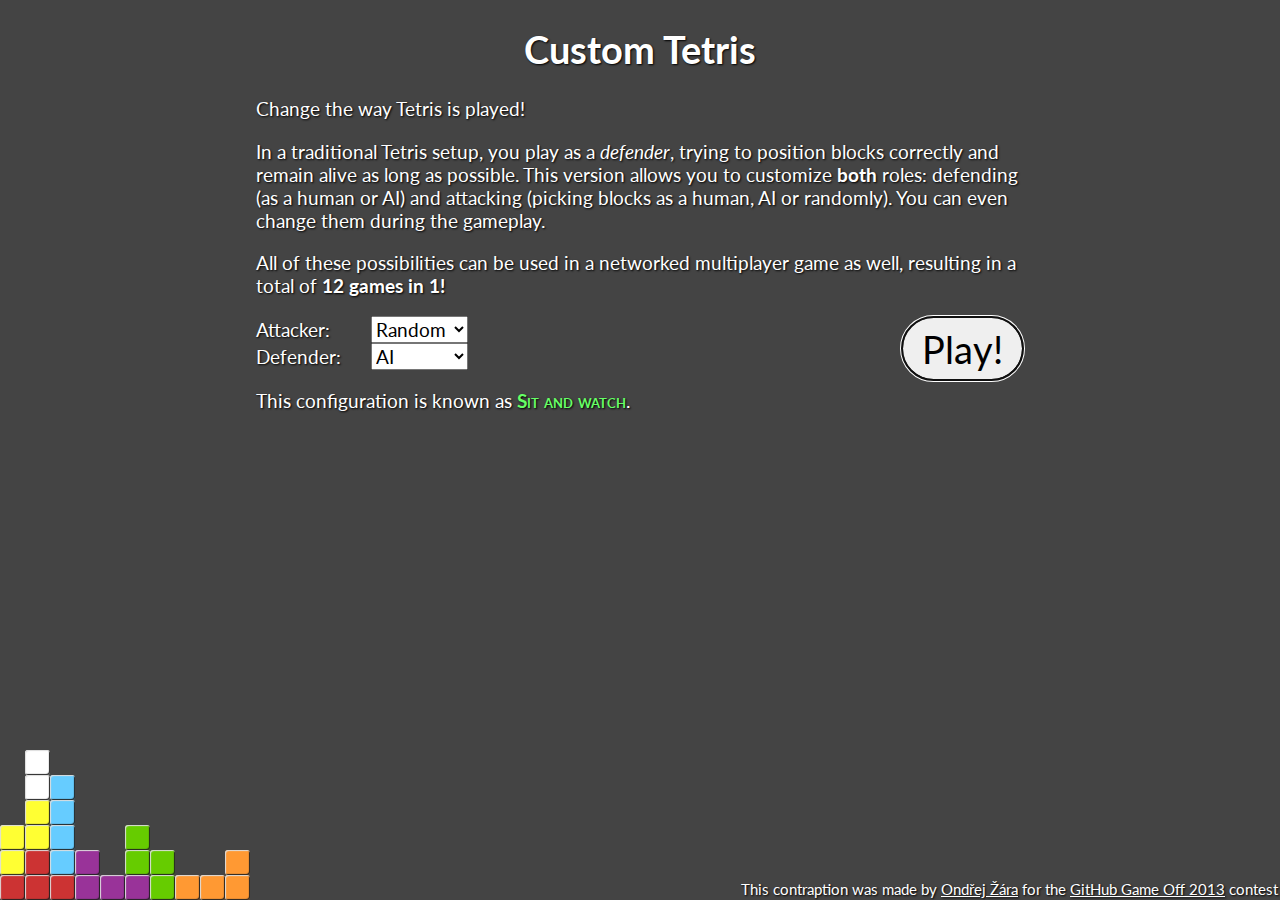
<file: upload/builds/buildFolder_23/index.html>
<!doctype html>
<html>
	<head>
		<meta charset="utf-8" />
		<link rel="icon" href="favicon.ico" />
		<title>Custom Tetris</title>
		<script src="js/classList.js"></script>
		<script src="js/xy.js"></script>
		<script src="js/game.js"></script>
		<script src="js/engine.js"></script>
		<script src="js/engine.network.js"></script>
		<script src="js/pit.js"></script>
		<script src="js/piece.js"></script>
		<script src="js/cell.js"></script>
		<script src="js/ai.js"></script>
		<script src="js/player.js"></script>
		<script src="js/attacker.random.js"></script>
		<script src="js/attacker.human.js"></script>
		<script src="js/attacker.ai.js"></script>
		<script src="js/defender.human.js"></script>
		<script src="js/defender.ai.js"></script>
		<script src="js/gallery.js"></script>
		<script src="js/app.js"></script>
		<link rel="stylesheet" href="css/style.css" type="text/css" />
	</head>
	<body>
		<div id="left"></div>
		<div id="right"></div>
		<div id="info">
			<p>Score: <span id="score"></span></p>
			<p>Status: <span id="status"></span></p>
		</div>
		<div id="setup">
			<h1>Custom Tetris</h1>
			<p>Change the way Tetris is played!</p>
			<p>In a traditional Tetris setup, you play as a <em>defender</em>, 
			trying to position blocks correctly and remain alive as long as possible. This version 
			allows you to customize <strong>both</strong> roles: defending (as a human or AI) and 
			attacking (picking blocks as a human, AI or randomly). You can even change them during the gameplay.</p>
			<p>All of these possibilities can be used in a networked multiplayer game as well, 
			resulting in a total of <strong>12 games in 1!</strong></p>
			<button id="play">Play!</button>
			<div id="attacker">
				<span>Attacker: </span><select>
					<option value="Human">Human</option>
					<option value="AI">AI</option>
					<option value="Random">Random</option>
					<option value="Network">Network</option>
				</select>
			</div>
			<div id="defender">
				<span>Defender: </span><select>
					<option value="Human">Human</option>
					<option value="AI">AI</option>
					<option value="Network">Network</option>
				</select>
			</div>
			<p>This configuration is known as <strong id="description"></strong>.</p>
			<p id="network"><button id="connect">Connect</button> https://<input type="text" id="server" size="8"/>.firebaseio.com/tetris/<input type="text" id="slug" size="5" /></p>
			<footer>This contraption was made by <a href="http://ondras.zarovi.cz/">Ondřej Žára</a> for the <a href="https://github.com/github/game-off-2013">GitHub Game Off 2013</a> contest</footer>
		</div>
		<script>new Game.App();</script>
		<script type='text/javascript' src='https://cdn.firebase.com/v0/firebase.js'></script>
	</body>
</html>
</file>
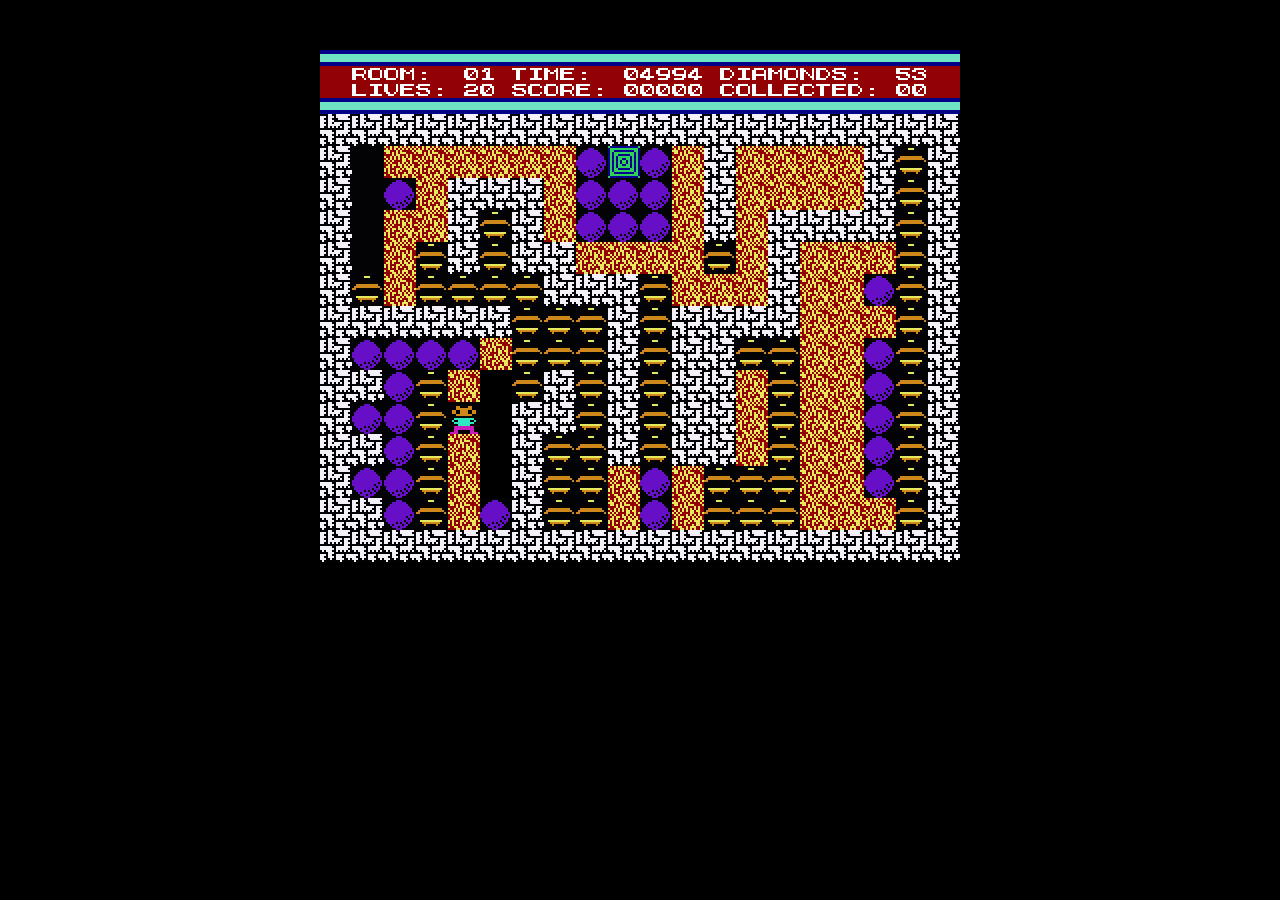
<file: upload/builds/buildFolder_24/index.html>
<!DOCTYPE html>
<html>
<head>
<title>Digger</title>
<meta http-equiv="Content-Security-Policy">
<script type="text/javascript">
function Application(canvas) {
    this._canvas = canvas;
    this._canvas.focus();
    this._context = canvas.getContext("2d");
    this._context.fillStyle = "#040289";
    this._context.fillRect(0, 0 * 2, 320 * 2, 8 * 2);
    this._context.fillRect(0, 24 * 2, 320 * 2, 8 * 2);
    this._context.fillStyle = "#70e4c2";
    this._context.fillRect(0, 2 * 2, 320 * 2, 4 * 2);
    this._context.fillRect(0, 26 * 2, 320 * 2, 4 * 2);
    this._context.fillStyle = "#920205";
    this._context.fillRect(0, 8 * 2, 320 * 2, 16 * 2);
    this._soundPlayer = new SoundPlayer();
    this._soundPlayer.load("diamond", resourceMap["diamond.wav"]);
    this._soundPlayer.load("stone", resourceMap["stone.wav"]);
    this._soundPlayer.load("step", resourceMap["step.wav"]);
    var loadImage = function(file, callback) {
        var image = new Image();
        image.onload = callback;
        image.src = 'data:image/gif;base64,' + resourceMap[file];
        return image;
    };
    var self = this;
    self._fontImage = loadImage('font.gif', function() {
        self._spriteImage = loadImage('sprite.gif', function() {
            self.start();
        });
    });
};
Application.prototype.start = function () {
    var self = this;
    this.drawText(0, 8, "  ROOM:     TIME:        DIAMONDS:      ");
    this.drawText(0, 16, "  LIVES:    SCORE:       COLLECTED:     ");
    this._screen = [];
    for (var x = 0; x < 20; x++) {
        this._screen[x] = [];
        for (var y = 0; y < 14; y++) {
            this._screen[x][y] = 0;
        }
    }
    this._mouseDownHandler = function (e) { self.mouseDown(e); };
    this._touchStartHandler = function (e) { self.touchStart(e); };
    this._touchEndHandler = function (e) { self.touchEnd(e); };
    this._touchMoveHandler = function (e) { self.touchMove(e); };
    this._keyDownHandler = function (e) { self.keyDown(e); };
    this._keyUpHandler = function (e) { self.keyUp(e); };
    this._canvas.addEventListener("touchstart", this._touchStartHandler, false);
    this._canvas.addEventListener("touchmove", this._touchMoveHandler, false);
    this._canvas.addEventListener("touchend", this._touchEndHandler, false);
    this._canvas.addEventListener("mousedown", this._mouseDownHandler, false);
    document.addEventListener("keydown", this._keyDownHandler, false);
    document.addEventListener("keyup", this._keyUpHandler, false);
    this._blink = 0;
    this.reset();
    window.setInterval(function () { return self.interval(); }, 50);
};
Application.prototype.addKey = function (key) {
    if (key < 4) {
        this._keys[key] = true;
    }
    else if (key == Key.reset) {
        this._lives--;
        if (this._lives >= 0) {
            this.loadLevel();
        }
        else {
            this.reset();
        }
    }
};
Application.prototype.removeKey = function (key) {
    if (key < 4) {
        this._keysRelease[key] = true;
    }
};
Application.prototype.reset = function () {
    this._lives = 20;
    this._score = 0;
    this._room = 0;
    this.loadLevel();
};
Application.prototype.loadLevel = function () {
    this._level = new Level(levelData[this._room]);
    this._keys = [false, false, false, false];
    this._keysRelease = [false, false, false, false];
    this._tick = 0;
    this.paint();
};
Application.prototype.nextLevel = function () {
    if (this._room < (levelData.length - 1)) {
        this._room++;
        this.loadLevel();
    }
};
Application.prototype.isPlayerAlive = function () {
    return (this._level === null) || (this._level.isPlayerAlive());
};
Application.prototype.interval = function () {
    this._tick++;
    this._blink++;
    if (this._blink == 6) {
        this._blink = 0;
    }
    if ((this._tick % 2) === 0) {
        // keyboard
        for (var i = 0; i < 4; i++) {
            if (this._keysRelease[i]) {
                this._keys[i] = false;
                this._keysRelease[i] = false;
            }
        }
        this._level.update();
        if (this._level.movePlayer(this._keys)) {
            this.nextLevel();
        }
        else {
            this._level.move();
            // play sound
            var soundTable = ["diamond", "stone", "step"];
            for (var i = 0; i < soundTable.length; i++) {
                if (this._level.playSound(i) && this._soundPlayer.play(soundTable[i])) {
                    break;
                }
            }
        }
    }
    this._score += this._level.score;
    this._level.score = 0;
    this.paint();
};
Application.prototype.paint = function () {
    var blink = ((this._blink + 4) % 6);
    // update statusbar
    this._context.fillStyle = "#920205";
    this.drawText(9 * 8, 8, this.formatNumber(this._room + 1, 2));
    this.drawText(9 * 8, 16, this.formatNumber(this._lives, 2));
    this.drawText(19 * 8, 16, this.formatNumber(this._score, 5));
    this.drawText(19 * 8, 8, this.formatNumber(this._level.time, 5));
    this.drawText(36 * 8, 8, this.formatNumber(this._level.diamonds, 2));
    this.drawText(36 * 8, 16, this.formatNumber(this._level.collected, 2));
    // paint sprites
    for (var x = 0; x < 20; x++) {
        for (var y = 0; y < 14; y++) {
            var spriteIndex = this._level.getSpriteIndex(x, y, blink);
            if (this._screen[x][y] != spriteIndex) {
                this._screen[x][y] = spriteIndex;
                this._context.drawImage(this._spriteImage, spriteIndex * 16 * 2, 0, 16 * 2, 16 * 2, x * 16 * 2, y * (16 * 2) + (32 * 2), 16 * 2, 16 * 2);
            }
        }
    }
};
Application.prototype.drawText = function (x, y, text) {
    for (var i = 0; i < text.length; i++) {
        var index = text.charCodeAt(i) - 32;
        this._context.fillRect(x * 2, y * 2, 8 * 2, 8 * 2);
        this._context.drawImage(this._fontImage, 0, index * 8 * 2, 8 * 2, 8 * 2, x * 2, y * 2, 8 * 2, 8 * 2);
        x += 8;
    }
};
Application.prototype.formatNumber = function (value, digits) {
    var text = value.toString();
    while (text.length < digits) {
        text = "0" + text;
    }
    return text;
};
Application.prototype.keyDown = function (e) {
    this._soundPlayer.resume();
    if (!e.ctrlKey && !e.altKey && !e.altKey && !e.metaKey) {
        var keyMap = { "37": Key.left, "39": Key.right, "38": Key.up, "40": Key.down, "27": Key.reset };
        if (e.keyCode in keyMap) {
            this.stopEvent(e);
            this.addKey(keyMap[e.keyCode]);
        }
        else if (e.keyCode == 8 || e.keyCode == 36) {
            this.stopEvent(e);
            this.nextLevel();
        }
        else if (!this.isPlayerAlive()) {
            this.stopEvent(e);
            this.addKey(Key.reset);
        }
    }
};
Application.prototype.keyUp = function (e) {
    var keyMap = { "37": Key.left, "39": Key.right, "38": Key.up, "40": Key.down };
    if (e.keyCode in keyMap) {
        this.stopEvent(e);
        this.removeKey(keyMap[e.keyCode]);
    }
};
Application.prototype.mouseDown = function (e) {
    this._soundPlayer.resume();
    e.preventDefault();
    this._canvas.focus();
};
Application.prototype.touchStart = function (e) {
    this._soundPlayer.resume();
    e.preventDefault();
    if (e.touches.length > 3) {
        this.nextLevel();
    }
    else if ((e.touches.length > 2) || (!this.isPlayerAlive())) {
        this.addKey(Key.reset);
    }
    else {
        for (var i = 0; i < e.touches.length; i++) {
            this._touchPosition = new Position(e.touches[i].pageX, e.touches[i].pageY);
        }
    }
};
Application.prototype.touchMove = function (e) {
    e.preventDefault();
    for (var i = 0; i < e.touches.length; i++) {
        if (this._touchPosition !== null) {
            var x = e.touches[i].pageX;
            var y = e.touches[i].pageY;
            var direction = null;
            if ((this._touchPosition.x - x) > 20) {
                direction = Key.left;
            }
            else if ((this._touchPosition.x - x) < -20) {
                direction = Key.right;
            }
            else if ((this._touchPosition.y - y) > 20) {
                direction = Key.up;
            }
            else if ((this._touchPosition.y - y) < -20) {
                direction = Key.down;
            }
            if (direction !== null) {
                this._touchPosition = new Position(x, y);
                for (var i = Key.left; i <= Key.down; i++) {
                    if (direction == i) {
                        this.addKey(i);
                    }
                    else {
                        this.removeKey(i);
                    }
                }
            }
        }
    }
};
Application.prototype.touchEnd = function (e) {
    e.preventDefault();
    this._touchPosition = null;
    this.removeKey(Key.left);
    this.removeKey(Key.right);
    this.removeKey(Key.up);
    this.removeKey(Key.down);
};
Application.prototype.stopEvent = function (e) {
    e.preventDefault();
    e.stopPropagation();
};

var Key = {
    "left": 0, "right": 1, "up": 2, "down": 3, "reset": 4
}

var Direction = { 
    "none": 0, "left": 1, "right": 2, "up": 3, "down": 4 
};

function Ghost(position, type, direction, lastTurn) {
    this.alive = true;
    this.position = position;
    this.type = type;
    this.direction = direction;
    this.lastTurn = lastTurn;
}
Ghost.prototype.getImageIndex = function () {
    return [4, 4, 5, 6, 3][this.direction];
};

var Sprite = {
    "nothing": 0, "stone": 1, "ground": 2, "ghost180": 3, "uvexit": 4, 
    "diamond": 5, "wall": 6, "ghost90L": 7, "marker": 8, "uvstone": 9, "player": 10,
    "ghost90LR": 11, "exit": 12, "buffer": 13, "changer": 14, "ghost90R": 15,
};

function Level(data) {
    this.collected = 0;
    this.time = 5000;
    this.score = 0;
    this._map = [];
    for (var x = 0; x < 20; x++) {
        this._map[x] = [];
    }
    var decodedData = window.atob(data);
    var length = decodedData.length;
    var array = new Uint8Array(new ArrayBuffer(length));
    for(var i = 0; i < length; i++) {
        array[i] = decodedData.charCodeAt(i);
    }
    var index = 0;
    for (var y = 0; y < 14; y++) {
        for (var x = 0; x < 10; x++) {
            var b = array[index++];
            this._map[x * 2 + 1][y] = b & 0x0f;
            this._map[x * 2][y] = b >> 4;
        }
    }
    index += 5;
    var position = new Position(array[index++], array[index++] - 2);
    this._player = new Player(position);
    this._map[this._player.position.x][this._player.position.y] = Sprite.player;
    this.diamonds = array[index++];
    this.diamonds = (this.diamonds >> 4) * 10 + (this.diamonds & 0x0f);
    var ghostData = [];
    for (var i = 0; i < 8; i++) {
        ghostData.push(array[index++]);
    }
    var index = 0;
    this._ghosts = [];
    for (var y = 0; y < 14; y++) {
        for (var x = 0; x < 20; x++) {
            if (this.isGhost(x, y)) {
                var info = index & 1 !== 0 ? (ghostData[index >> 1] & 0x0f) : (ghostData[index >> 1] >> 4);
                var direction = info < 4 ? [Direction.down, Direction.up, Direction.right, Direction.left][info] : Direction.none;
                var lastTurn = index & 1 !== 0 ? Direction.right : Direction.left;
                this._ghosts.push(new Ghost(new Position(x, y), this._map[x][y], direction, lastTurn));
                index++;
            }
        }
    }
};
Level.prototype.isPlayerAlive = function () {
    return this._player.alive;
};
Level.prototype.update = function () {
    // turn buffers into nothing
    for (var y = 13; y >= 0; y--) {
        for (var x = 19; x >= 0; x--) {
            if (this._map[x][y] === Sprite.buffer) {
                this._map[x][y] = Sprite.nothing;
            }
        }
    }
    // reset sound state
    this._soundTable = [false, false, false];
};
Level.prototype.playSound = function (sound) {
    return this._soundTable[sound];
};
Level.prototype.move = function () {
    // gravity for stones and diamonds
    for (var y = 13; y >= 0; y--) {
        for (var x = 19; x >= 0; x--) {
            if (this._map[x][y] === Sprite.stone || this._map[x][y] === Sprite.diamond || this._map[x][y] === Sprite.uvstone) {
                var dx = x;
                var dy = y;
                if (this._map[x][y + 1] === Sprite.nothing) {
                    dy = y + 1;
                }
                else {
                    if (this._map[x][y + 1] === Sprite.stone || this._map[x][y + 1] === Sprite.diamond) {
                        if (this._map[x - 1][y + 1] === Sprite.nothing && this._map[x - 1][y] === Sprite.nothing) {
                            dx = x - 1;
                            dy = y + 1;
                        }
                        else if (this._map[x + 1][y + 1] === Sprite.nothing && this._map[x + 1][y] === Sprite.nothing) {
                            dx = x + 1;
                            dy = y + 1;
                        }
                    }
                    if ((this._map[x][y + 1] === Sprite.changer) && ((this._map[x][y] === Sprite.stone) || (this._map[x][y] === Sprite.uvstone)) && (this._map[x][y + 2] === Sprite.nothing)) {
                        dy = y + 2;
                    }
                }
                if (dx != x || dy != y) {
                    this._map[dx][dy] = Sprite.marker;
                }
            }
        }
    }
    for (var y = 13; y >= 0; y--) {
        for (var x = 19; x >= 0; x--) {
            if (this._map[x][y] === Sprite.stone || this._map[x][y] === Sprite.diamond || this._map[x][y] === Sprite.uvstone) {
                var dx = x;
                var dy = y;
                if (this._map[x][y + 1] === Sprite.marker) {
                    dy = y + 1;
                }
                else {
                    if ((this._map[x][y + 1] === Sprite.stone) || (this._map[x][y + 1] === Sprite.diamond) || (this._map[x][y + 1] === Sprite.nothing)) {
                        if ((this._map[x - 1][y + 1] === Sprite.marker) && ((this._map[x - 1][y] === Sprite.nothing) || (this._map[x - 1][y] === Sprite.marker))) {
                            dx = x - 1;
                            dy = y + 1;
                        }
                        else if ((this._map[x + 1][y + 1] === Sprite.marker) && ((this._map[x + 1][y] === Sprite.nothing) || (this._map[x + 1][y] === Sprite.marker))) {
                            dx = x + 1;
                            dy = y + 1;
                        }
                    }
                    if ((this._map[x][y + 1] === Sprite.changer) && ((this._map[x][y] === Sprite.stone) || (this._map[x][y] === Sprite.uvstone)) && (this._map[x][y + 2] === Sprite.marker)) {
                        dy = y + 2;
                    }
                }
                if (dx != x || dy != y) {
                    if ((dy - y) === 2) {
                        this._map[dx][dy] = Sprite.diamond;
                    }
                    else {
                        this._map[dx][dy] = this._map[x][y];
                        if (this._map[dx][dy] === Sprite.uvstone) {
                            this._map[dx][dy] = Sprite.stone;
                        }
                    }
                    this._map[x][y] = Sprite.nothing;
                    if (this._map[dx][dy + 1] === Sprite.stone || this._map[dx][dy + 1] === Sprite.diamond || this._map[dx][dy + 1] === Sprite.wall || this.isGhost(dx, dy + 1)) {
                        this._soundTable[Sound.stone] = true;
                    }
                    if (this.isPlayer(dx, dy + 1)) {
                        this._player.kill();
                    }
                    if (this.isGhost(dx, dy + 1)) {
                        this.killGhost(dx, dy + 1);
                    }
                }
            }
        }
    }
    for (var i = 0; i < this._ghosts.length; i++) {
        this.moveGhost(this._ghosts[i]);
    }
    if (this.time > 0) {
        this.time--;
    }
    if (this.time === 0) {
        this._player.kill();
    }
};
Level.prototype.movePlayer = function (keys) {
    if (this._player.alive) {
        this._player.direction = Direction.none;
        var p = this._player.position.clone();
        var d = p.clone();
        var z = d.clone();
        if (keys[Key.left]) {
            z.x--;
            this._player.direction = Direction.left;
        }
        else {
            this._player.stone[0] = false;
            if (keys[Key.right]) {
                z.x++;
                this._player.direction = Direction.right;
            }
            else {
                this._player.stone[1] = false;
                if (keys[Key.up]) {
                    z.y--;
                    this._player.direction = Direction.up;
                }
                else if (keys[Key.down]) {
                    z.y++;
                    this._player.direction = Direction.down;
                }
            }
        }
        if (!d.equals(z)) {
            if (this._map[z.x][z.y] === Sprite.nothing) {
                this.placePlayer(d.x, d.y);
            }
            if (this._map[z.x][z.y] === Sprite.diamond) {
                this.collected += 1;
                this.score += 3;
                this._soundTable[Sound.diamond] = true;
            }
            if (this._map[z.x][z.y] === Sprite.stone) {
                if ((z.x > d.x) && (this._map[z.x + 1][z.y] === Sprite.nothing)) {
                    if (this._player.stone[1]) {
                        this._map[d.x + 2][d.y] = this._map[d.x + 1][d.y];
                        this._map[d.x + 1][d.y] = Sprite.nothing;
                    }
                    this._player.stone[1] = !this._player.stone[1];
                }
                if ((z.x < d.x) && (this._map[z.x - 1][z.y] === Sprite.nothing)) {
                    if (this._player.stone[0]) {
                        this._map[d.x - 2][d.y] = this._map[d.x - 1][d.y];
                        this._map[d.x - 1][d.y] = Sprite.nothing;
                    }
                    this._player.stone[0] = !this._player.stone[0];
                }
            }
            if (this._map[z.x][z.y] === Sprite.nothing || this._map[z.x][z.y] === Sprite.ground || this._map[z.x][z.y] === Sprite.diamond) {
                this.placePlayer(z.x, z.y);
                this._map[d.x][d.y] = Sprite.buffer;
                this._soundTable[Sound.step] = true;
            }
            if (this._map[z.x][z.y] === Sprite.exit || this._map[z.x][z.y] === Sprite.uvexit) {
                if (this.collected >= this.diamonds) {
                    return true; // next level
                }
            }
            if (this.isGhost(z.x, z.y)) {
                this._player.kill();
            }
        }
        // animate player
        this._player.animate();
    }
    return false;
};
Level.prototype.isPlayer = function (x, y) {
    return (this._map[x][y] === Sprite.player);
};
Level.prototype.placePlayer = function (x, y) {
    this._map[x][y] = Sprite.player;
    this._player.position.x = x;
    this._player.position.y = y;
};
Level.prototype.isGhost = function (x, y) {
    return this._map[x][y] === Sprite.ghost90L || this._map[x][y] === Sprite.ghost90R || this._map[x][y] === Sprite.ghost90LR || this._map[x][y] === Sprite.ghost180;
};
Level.prototype.moveGhost = function (ghost) {
    if (ghost.alive) {
        var p = ghost.position.clone();
        var w = [p.clone(), p.clone(), p.clone(), p.clone()];
        if (ghost.type === Sprite.ghost180 || ghost.type === Sprite.ghost90L || ghost.type === Sprite.ghost90R) {
            if (ghost.type === Sprite.ghost180) {
                if (ghost.direction === Direction.left) {
                    w[0].x--; w[1].x++;
                }
                if (ghost.direction === Direction.right) {
                    w[0].x++; w[1].x--;
                }
                if (ghost.direction === Direction.up) {
                    w[0].y--; w[1].y++;
                }
                if (ghost.direction === Direction.down) {
                    w[0].y++; w[1].y--;
                }
            }
            else if (ghost.type === Sprite.ghost90L) {
                if (ghost.direction === Direction.left) {
                    w[0].x--; w[1].y++; w[2].y--; w[3].x++;
                }
                if (ghost.direction === Direction.right) {
                    w[0].x++; w[1].y--; w[2].y++; w[3].x--;
                }
                if (ghost.direction === Direction.up) {
                    w[0].y--; w[1].x--; w[2].x++; w[3].y++;
                }
                if (ghost.direction === Direction.down) {
                    w[0].y++; w[1].x++; w[2].x--; w[3].y--;
                }
            }
            else if (ghost.type === Sprite.ghost90R) {
                if (ghost.direction === Direction.left) {
                    w[0].x--; w[1].y--; w[2].y++; w[3].x++;
                }
                if (ghost.direction === Direction.right) {
                    w[0].x++; w[1].y++; w[2].y--; w[3].x--;
                }
                if (ghost.direction === Direction.up) {
                    w[0].y--; w[1].x++; w[2].x--; w[3].y++;
                }
                if (ghost.direction === Direction.down) {
                    w[0].y++; w[1].x--; w[2].x++; w[3].y--;
                }
            }
            for (var i = 0; i < 4; i++) {
                if (!p.equals(w[i])) {
                    var d = w[i].clone();
                    if (this.isPlayer(d.x, d.y)) {
                        this._player.kill();
                    }
                    if (this._map[d.x][d.y] === Sprite.nothing) {
                        if (d.x < p.x) {
                            ghost.direction = Direction.left;
                        }
                        if (d.x > p.x) {
                            ghost.direction = Direction.right;
                        }
                        if (d.y < p.y) {
                            ghost.direction = Direction.up;
                        }
                        if (d.y > p.y) {
                            ghost.direction = Direction.down;
                        }
                        this.placeGhost(d.x, d.y, ghost);
                        this._map[p.x][p.y] = Sprite.nothing;
                        return;
                    }
                }
            }
        }
        else if (ghost.type === Sprite.ghost90LR) {
            if (ghost.direction === Direction.left) {
                w[0].x--; w[3].x++;
                if (ghost.lastTurn === Direction.left) {
                    w[1].y--; w[2].y++;
                }
                else {
                    w[1].y++; w[2].y--;
                }
            }
            else if (ghost.direction === Direction.right) {
                w[0].x++; w[3].x--;
                if (ghost.lastTurn === Direction.left) {
                    w[1].y++; w[2].y--;
                }
                else {
                    w[1].y--; w[2].y++;
                }
            }
            else if (ghost.direction === Direction.up) {
                w[0].y--; w[3].y++;
                if (ghost.lastTurn === Direction.left) {
                    w[1].x++; w[2].x--;
                }
                else {
                    w[1].x--; w[2].x++;
                }
            }
            else if (ghost.direction === Direction.down) {
                w[0].y++; w[3].y--;
                if (ghost.lastTurn === Direction.left) {
                    w[1].x--; w[2].x++;
                }
                else {
                    w[1].x++; w[2].x--;
                }
            }
            for (var i = 0; i < 4; i++) {
                if (!p.equals(w[i])) {
                    var d = w[i].clone();
                    if (this.isPlayer(d.x, d.y)) {
                        this._player.kill();
                    }
                    if (this._map[d.x][d.y] === Sprite.nothing) {
                        var lastDirection = ghost.direction;
                        if (d.x < p.x) {
                            ghost.direction = Direction.left;
                        }
                        if (d.x > p.x) {
                            ghost.direction = Direction.right;
                        }
                        if (d.y < p.y) {
                            ghost.direction = Direction.up;
                        }
                        if (d.y > p.y) {
                            ghost.direction = Direction.down;
                        }
                        if (lastDirection === Direction.left) {
                            if (ghost.direction === Direction.down) {
                                ghost.lastTurn = Direction.left;
                            }
                            if (ghost.direction === Direction.up) {
                                ghost.lastTurn = Direction.right;
                            }
                        }
                        else if (lastDirection === Direction.right) {
                            if (ghost.direction === Direction.down) {
                                ghost.lastTurn = Direction.right;
                            }
                            if (ghost.direction === Direction.up) {
                                ghost.lastTurn = Direction.left;
                            }
                        }
                        else if (lastDirection === Direction.up) {
                            if (ghost.direction === Direction.left) {
                                ghost.lastTurn = Direction.left;
                            }
                            if (ghost.direction === Direction.right) {
                                ghost.lastTurn = Direction.right;
                            }
                        }
                        else if (lastDirection === Direction.down) {
                            if (ghost.direction === Direction.left) {
                                ghost.lastTurn = Direction.right;
                            }
                            if (ghost.direction === Direction.right) {
                                ghost.lastTurn = Direction.left;
                            }
                        }
                        this.placeGhost(d.x, d.y, ghost);
                        this._map[p.x][p.y] = Sprite.nothing;
                        return;
                    }
                }
            }
        }
    }
};
Level.prototype.placeGhost = function (x, y, ghost) {
    this._map[x][y] = ghost.type;
    ghost.position.x = x;
    ghost.position.y = y;
};
Level.prototype.killGhost = function (x, y) {
    var ghost = this.ghost(x, y);
    if (ghost.alive) {
        for (var dy = y - 1; dy <= y + 1; dy++) {
            for (var dx = x - 1; dx <= x + 1; dx++) {
                if ((dx > 0) && (dx < 19) && (dy > 0) && (dy < 13)) {
                    if (this.isPlayer(dx, dy)) {
                        this._player.kill();
                    }
                    else {
                        if (this.isGhost(dx, dy)) {
                            this.ghost(dx, dy).alive = false;
                            this.score += 99;
                        }
                        this._map[dx][dy] = Sprite.nothing;
                    }
                }
            }
        }
        ghost.kill();
    }
};
Level.prototype.ghost = function (x, y) {
    for (var i = 0; i < this._ghosts.length; i++) {
        var ghost = this._ghosts[i];
        if ((x == ghost.position.x) && (y == ghost.position.y)) {
            return ghost;
        }
    }
    return null;
};
Level.prototype.getSpriteIndex = function (x, y, blink) {
    switch (this._map[x][y]) {
        case Sprite.nothing:
        case Sprite.uvexit:
        case Sprite.buffer:
        case Sprite.marker:
        case Sprite.uvstone:
            return 0;
        case Sprite.stone:
            return 1;
        case Sprite.ground:
            return 2;
        case Sprite.diamond:
            return 13 - ((blink + 4) % 6);
        case Sprite.wall:
            return 14;
        case Sprite.exit:
            return 32;
        case Sprite.changer:
            return 33;
        case Sprite.ghost90L:
        case Sprite.ghost90R:
        case Sprite.ghost90LR:
        case Sprite.ghost180:
            return this.ghost(x, y).getImageIndex();
        case Sprite.player:
            if (x == this._player.position.x && y == this._player.position.y) {
                return this._player.getImageIndex();
            }
            return 15;
    }
};

function Player(position) {
    this._direction = Direction.none;
    this.stone = [false, false];
    this.step = 0;
    this.alive = true;
    this.position = position;
};
Player.prototype.kill = function () {
    this.alive = false;
};
Player.prototype.animate = function () {
    this.step++;
    var max = 30;
    if (this.direction == Direction.left || this.direction == Direction.right) {
        max = 6;
    }
    if (this.direction == Direction.up || this.direction == Direction.down) {
        max = 2;
    }
    this.step = (this.step >= max) ? 0 : this.step;
};
Player.prototype.getImageIndex = function () {
    if (!this.alive) {
        return 31;
    }
    else if (this.direction === Direction.left && this.step < 6) {
        return [16, 17, 18, 19, 18, 17][this.step];
    }
    else if (this.direction === Direction.right && this.step < 6) {
        return [20, 21, 22, 23, 22, 21][this.step];
    }
    else if (this.direction === Direction.up && this.step < 2) {
        return [24, 25][this.step];
    }
    else if (this.direction === Direction.down && this.step < 2) {
        return [26, 27][this.step];
    }
    return [15, 15, 15, 15, 15, 15, 15, 15, 28, 28, 15, 15, 28, 28, 15, 15, 15, 15, 15, 15, 29, 29, 30, 30, 29, 29, 15, 15, 15, 15][this.step];
};

function Position(x, y) {
    this.x = x;
    this.y = y;
};
Position.prototype.equals = function (position) {
    return (this.x == position.x && this.y == position.y);
};
Position.prototype.clone = function () {
    return new Position(this.x, this.y);
};

var Sound = {
    "diamond": 0, "stone": 1, "step": 2
};

function SoundPlayer() {
    this._soundTable = {};
    var AudioContext = window.AudioContext || window.webkitAudioContext;
    if (AudioContext) {
        this._audioContext = new AudioContext();
    }
    else {
        this._audioElement = document.createElement('audio');
    }
};
SoundPlayer.prototype.load = function (name, data) {
    var soundTable = this._soundTable;
    if (this._audioContext) {
        var decodedData = window.atob(data);
        var length = decodedData.length;
        var buffer = new ArrayBuffer(length);
        var array = new Uint8Array(buffer);
        for (var i = 0; i < length; i++) {
            array[i] = decodedData.charCodeAt(i);
        }
        this._audioContext.decodeAudioData(buffer, function (audio) {
            soundTable[name] = audio;
        }, function () {
            console.error("decodeAudioData");
        });
    }
    else {
        soundTable[name] = "data:audio/wav;base64," + data;
    }
};
SoundPlayer.prototype.resume = function () {
    if (this._audioContext && this._audioContext.state === 'suspended' && this._audioContext.resume) {
        this._audioContext.resume();
    }
};
SoundPlayer.prototype.play = function (name) {
    var sound = this._soundTable[name];
    if (sound) {
        if (this._audioContext) {
            var audioBufferSource = this._audioContext.createBufferSource();
            audioBufferSource.buffer = sound;
            audioBufferSource.connect(this._audioContext.destination);
            audioBufferSource.start(0);
        }
        else {
            this._audioElement.src = sound;
            this._audioElement.play();
        }
        return true;
    }
    return false;
};

var levelData = [
    "[base64]",
    "[base64]",
    "[base64]",
    "[base64]",
    "[base64]",
    "[base64]",
    "[base64]",
    "[base64]",
    "[base64]",
    "[base64]",
    "[base64]",
    "[base64]",
    "[base64]",
    "[base64]",
    "[base64]",
    "[base64]",
    "[base64]",
    "[base64]",
    "[base64]",
    "[base64]",
    "[base64]",
    "[base64]",
    "[base64]",
    "[base64]",
    "[base64]",
    "[base64]",
    "[base64]",
    "[base64]",
    "[base64]",
    "[base64]",
    "ZmZmZmZmZmZmZmxlImUVERJWAVZlIiBiIlFiFiZmZSZiImYi/yIiJmIiJRFRVlZmAKZmZiYmIiIiJiImYAYmAAZmEVEiVmIiJRYCIgIiBmZiZiVWIiImViIWYiIiIiImIlYiJmAQAGBmZgBmASZlFmAQYVUiIiYmZWFVFWIiZiImVmZmZmZmZmZmZmYziFMkVBIGJQAAAAAAAAAA",
    "[base64]",
    "[base64]",
    "[base64]",
    "[base64]",
    "[base64]",
    "[base64]",
    "ZmZmZmZmZmZmZmcA/2cAAAYAAHZlAABgISIGAAAGZVAAAFVVAAAABmZgAAAiIgAABmZnAAAAAAAAAAAGYCVVIMzMAlJSBmAiIiDMzAIiIgZgAAAAAAAAAAB2ZmAAACVSAAAGZmAAAAARFQAAAAZgIiBgIiIGAAAGZyoAYAAAdgAAdmZmZmZmZmZmZmZDoFk8WgMOFSAREREhAAAA",
    "[base64]",
    "[base64]",
    "[base64]",
    "[base64]",
    "[base64]",
    "[base64]",
    "[base64]",
    "[base64]",
    "[base64]",
    "[base64]",
    "[base64]",
    "[base64]",
    "[base64]",
    "[base64]",
    "[base64]",
    "[base64]",
    "[base64]",
    "[base64]",
    "[base64]",
    "[base64]",
    "[base64]",
    "[base64]"
];

// BEGIN RESOURCE MAP
var resourceMap = {
'diamond.wav': 'UklGRvwDAABXQVZFZm10IBIAAAABAAEAQB8AAIA+AAACABAAAABkYXRhOAIAAITBhMGEwYTBhMGEwYTBhMGI/4j/iP+I/4j/iP+I/4j/iP+EwYTBhMGEwYTBhMGEwYTBiP+I/4j/iP+I/4j/iP+I/4j/hMGEwYTBhMGEwYTBhMGEwYj/iP+I/4j/iP+I/4j/iP+EwYTBhMGEwYTBhMGEwYTBiP+I/4j/iP+I/4j/iP+I/4TBhMGEwYTBhMGEwYTBiP+I/4j/iP+I/4j/iP+I/4TBhMGEwYTBhMGEwYTBiP+I/4j/iP+I/4j/iP+I/4TBhMGEwYTBhMGEwYTBiP+I/4j/iP+I/4j/iP+EwYTBhMGEwYTBhMGI/4j/iP+I/4j/iP+I/4TBhMGEwYTBhMGEwYTBiP+I/4j/iP+I/4j/hMGEwYTBhMGEwYTBiP+I/4j/iP+I/4j/iP+EwYTBhMGEwYTBhMGI/4j/iP+I/4j/iP+EwYTBhMGEwYTBiP+I/4j/iP+I/4j/hMGEwYTBhMGEwYj/iP+I/4j/iP+I/4TBhMGEwYTBhMGI/4j/iP+I/4j/hMGEwYTBhMGEwYj/iP+I/4j/iP+EwYTBhMGEwYj/iP+I/4j/iP+EwYTBhMGEwYj/iP+I/4j/hMGEwYTBhMGEwYj/iP+I/4j/hMGEwYTBiP+I/4j/iP+EwYTBhMGEwYj/iP+I/4TBhMGEwYj/iP+I/4TBhMGEwYj/iP+I/4TBhMGEwYj/iP+I/4TBhMGI/4j/hMGEwYTBiP+I/4TBhMGI/4TBhMGI/4j/hMGI/4TBiP+EwYj/[base64]',
'font.gif': 'R0lGODlhEACwA5EAAAAAAP///////wAAACH5BAEAAAIALAAAAAAQALADAAL/lI+py+0Po5y02ouz3jb4AH3gI4af6aGjU5Ind7XsC9dZmy74muyMbwsKh8SiBqhAHkRMmqDZTL5y0hy1N+UhlAYoc+t1drM/svFcllzBYV77yl2aq2F2vWHVYsd2bx86o6Z3JiNnJ3VoiAU3uBexptOI6JIIVvmkVwhZiIYJSVfGCKqY+Ok5YmrpqKoKxJjHdzo5tunmBCur+CqGScubSgTMiie52nmMnKxcIUxKLKgS7dLM+fxYPEu5PNQcC30tSM07OiP+HQi+rc4hGjlMTmz6ZtsWip2b5jzcvd5/aS+tXKN5f6JEEofwXjV/DBs6NHFOG0SJFB9aNFJvEaCL/xw7enS4UGPAePc+RkSHsqK7dClbrpzoMp/JGHcK3vqVpVaedjttxVLS01uvU7V8FZXjR6PBmSqALRU5dFTCkQCnKRwHlU5SoxuZHuyKFGzIoC9JjsxocxfVrxnn8euINuzTsaiwyvtCkl/IUnbr3k2bqaZXq2v/CLyLS2rgdpd0vuG6NavZwfbauvVVWKnYx9em4nNEF7BWvJRHV4u7N2zTzaj7Yl4Z+vM+wZCxenXrl7PAzK93T/ZdFfjv4aXZkpZ7PHbs2o7nupat6/lyoseZlzQZ1/q/6H+h/3xufVfk4MOzU09dvDh67+m3w2sPXzVhdevr25b//mv8cFed3v/vrd98vOEnIHH7UWaeeUUkSNuBTNmn13/s5UchgeRV6B58DEamHHgBCoehhclAeF0NG7I2UG75eJaSK/TUxdVsmrzIGHUy3mSYM2pBt8NbNzTYWncdCindZedtNGSKALbiIYK6HTkjkVIKRpCI3025YpFBNqgekFRqqeSEVkp24YegeXjiU12OB+VigW234yRJZomlMafRWF2bB+IWXk79/cnhkyQOuKRxSfGZHqKKSkhioFsSKmahIUrqYJrJgUnnn2fhFaWfmcqkp2brfTQnbJiaWuWidcp5KqurGrPmlwpGSuugBZY5KXtV9ukgmWbi6muuPYZZqqthaieqhKT/4gTni+981lxfahLo2LN3NpshWdk4yaKBwjIKbrfAZgjYsLPOVOyZncYo37BXqjhUuky+Oi+xTQ4mL3fM2qgujPoKpW288H5XqLtQ5StUrNM+iqq99P7b8KcRl2XpqB7t2mac/UpsbKaOyqrprb/2GqpoYwZcL8cbRyVwYi379DKTJs/MkkpBYIxzqyt33PDHH2dz7ckDw1pazpaJm1ee5wZ7sM43LswlvkYiSu6YVVN6da3hhgyihk5DzHPYO4+d8sRiP6101Ld9/a7KZZ8NNtk64igZYvdNG6vbcb8td9tm9x1zLmQBRXdjJXKEMMszwmO3f6nhjRx51c79cMJSIqPjX8HOEh3Ha45z7S3TWVuM7tRGjmu11p8PaGtld1BNRAEAOw==',
'sprite.gif': 'R0lGODlhQAQgAPcAAAMCBefpXZICBcoPGWcPx4/gQSdr082HGy3nwMocu88RePPw+S7RVwQCjwoFtn18gP///////////////////////////////////////////////////////////////[base64]/wABCBxIsKDBgwgTKkwYIICAhwIaPmwoMaJDixMvViQ4oKPHjxw/ilxIsqDIkyNLqkTpMSRLlTBjypxJs6bNmzhz6hS4oOcCgj6DCu25s6jRo0iTKl3KtKnTp1CjSp2qkAGDBlizat3KtatVB2DDPhj7IKzZs2TLnqV6s2LGjBXjapz70CVKuyeNsnxZdO8AvCnZCh5MuHDCoECHKjbMuLHjx5AjS55M2abVrpgza/2KluzZzw7SfhZMoLRplW8xqpabWi5JvkhBwpQd+y5OihQrK8XdcCfvAL55Ex7KU2hxxT4NH1jOfHnO5s11H4XO/Dn1A9Kza9/OPTHihVitiv8fT768+asNQKtfr5606dKoV9OV33rua9u1O8akfRS2zd/d6QSggMIRiNtwxgFAnILIJVfYddjhBGGAN00o4XUUZqjhhlItqFB454UoIlbslViiVO+lmKJCv0EEEWsuxrhRQvoBIFuNKimg44483hiYSSl9xOOQCuzn1180/XYgh4Qpmdt/TgIHpZMkfXfcTwU16CBC0R3UpUoQWghmmNTVJKZNZ8ZEZpkwrQmdmRheyOZMXxZUJ0l3DpSnQnsC0CeX1XkZ6JjOCVoooREa9Kehido5qExEMRjphw2Mp5lmljYwlomilTgWiiqGyiJvMdJX6osXKVSjjzER2WNLNv7/[base64]/v2nsz0EtTu6bQTVv7s9NDU3000zpj/TRN+26ZEIj+imge2OmFptZnnQ6MNlkHJ4wwQgzXx7BbMpYcEq0Ua2yxqxvn/3pQxh3z/THIepMks0CHkzyqylIlnjjKdheUOM0JWhc0vOZmrWzmW1t97eZR43xmtZqPWzTSpYveudSXew4u66FjHjvoqcteO+2rx9T1pF9Xip7YIZINltqdDUy8WWk55fbyBBgEscMXuQhjXX/rzV/Fgd86uPUhA1kxf9kXuT3gsLdu++yMms94UtmKW+x3yF3JO76Pjk4v51UnVOftRqP+urv+85bqvEW61RUwfwe8Gv2K1r7Pma6Bfdrf6yJYvwneL2cWZCAE35S+DeoOS/w6CNkyhSnxkK1Ta0vL8cTCtqYwz23OOxX0SjU9AUiMe98rXEF4pKrugW8g1+te+P96SDjXOVBp6tNfA9fHFAgi5H0Oip+x5vfAAGJQg/hToBKzeESiXVGLAPRiF5GYwaQZzX6nE2MZB8jBBZpxg208owfbpcYshtGNEsTiF/P4RjheEI4fvBJJRmjCS2XqXygsngrVk7ylvPCFMYueqWBUwxva5W5J+SHesNcXwumQjO3DXSi3OEd3OZGJOaGclpB1xwfykY1jlGP+Wsk/pFkxX3jM3flmucs4JhCNffRjMP1IyzXSMZd2PKYrK6hHK9qyg6d8opamSRBChu081tRUwVK4SNA0UimPZF4kpdewcqaGehu7JBA/qRNNxoqTO/EkO2+JPmRODZr3BGU+Ucn/tQRN81jGKiYB67VMXooSjMqspRfpmUZ9xpKhcYQlM80I0Wc6dJ/2HKXSnLnQhBpzo3X8okB9+cdS6uufyRpINoGXzUQiT4UrHF4LwRlOGA5EbpOkSNwg0kNLLsWd7ownx3oZzaYIM09HhVZSG0oZKBbnqQySH0AvKkCtMZWN3aonPh+KT8tF1KoIPShXM/o/opZVrGclpUKp+lW0VtWtbc0SCFFas5UWMmwtPdt6XOrNBzClpjYVCE4pqVOL0K2n1WMKUIXYn6HCNYlKWeq7JMtWyGbHqVHN7O68VlmCmtKzvczqWmUZ1vKB9qCi1eVjT1vQ0n7WoGpVbWxh+1rX/241rbWN5Wbpyju7/guvvjuhXhm5zb36NSmAhSQACPu8wtbnPnlprH8AE1SbTFeZcAoQLpXoRut090KVCSE/x0ve8pr3vDoJYc2gKhC7Avdf8EWPieYLGpom16bMlaFz5QNdWbVzLze8bk4E3D/wdme7gPpuhSKEYEGFl7PojbCEJ0zh8aq3cjMDqHt9F99s0vfDYbHvfd8jEPgAAKfkHKwkFVKAFrv4xS3OCYxhHJMZv1jGNr4xyXbFYyVVGHI9DvKThExkKRVZyFKtGV0RgoAmO/nJUIbyTKLc5JxQGQFWpnKWo7xlKePkyl1+cpidPOUrm7nKCznzmUmiZjOzuf/NWk4znLks5zmLuc52RrM0pbjKgmz4kL8LNIkUyanigkXEIzaxiVGMKhW7iMU5djGOc1zjSE/a0js+8q9+3DJN8xhxnt50qDf9T2T12SB5vnNMwPzlON+E1a92tU1gPWtZ14TWt7Z1SVJNZjzn+c28Bnaqhf1rX9uZ2Mc+TEpPrdLgOju+HX62fAlNsBUiGrAlXtGJG23YueR3RgKJtLhpvJBxj5sg5hY3SdJ97oGMOljLfbePOS05eQ/I3gNa8hQXcxA9A6DNBPE3k9Wc6zXTBOAHJ3irDV5mhssE4Q13c0JU/W+FC0TgA/E3xCuOcY1bnONYznivL/5xjJM84CX/DzmqVQ5yWpu84ih3+MulKUjwSBu47xV02WRqvOGysOdmuXZNs03ibddnhjlFJwDYre5yM33G6H46uSEt9anHG99DxvqT6O1urY/M6yPTd6n7zfKNz1zkDl/1x9WedphsvOASjziu3b52urc95mVP+cDx7vKRi5zvsqa44PVOdsDT+eSFR3vcYZ54ksuc5VWaKxUN4lv05Fx4P1dLTM0G9BA7MtHZJshO6XZ0b6dqIDFGfbvDXYB1t171lFZ91KMee9a7nvaYtn29gdVp3u8eSlyHnO8TI1Xia3auAw/2w3Utd7/DneLPd37CD19r6kf/7CqZO9vhjOy7TzzZzfe+/+G5b+w5d5/8gQyozaPN0pvvnPPd5GYi/wp6AJhYsN0+J7cfln8byh72ubd0rwdpuAd1/6d7rFd7Anh7AKiAqRdJw9d1EQhqExh8FAh8clV8GQZVXZN8w7Z81jd9XhZrIRh+kCeC0IeC0meCY4Z95bd4Hvh2L6h9uwZ+36d8CsFrLqiDJxh5NUcp7Cc2HpZ5fMVz8ecA9Dd09qdtoKZ/o2d6riGAOmZuCShpB2GATUeFUmhjVfiABYGF7WaAkRRqo0KGmaZpZehpFqgS67VwMAiCI1h9cXh9PQiHKciCbniHdriCe+iCOVh32QeINSh+M8iH56eHh2iIheiHcsVbU/8FAIT0W5kBaINmhEUIf/P3eUqoIuOkGuREWPw3MmCYhVZXgK9HiqjIhVvohabYhaoohl1nhkCmhmd4ZGmIhmsYeeIlhzQYiCXYh3W4fYhod3Oogoz4h78ojIroi8WojMm4iMEIjXQ4jMj4hszYi9IIKY74iJFoeZNYSP/yUjBFXOPoeUmobYqmMPfXdY7miahyWAlhAPI4j/QojzlRj/UYE/hIj/e4j/wIVrT1FEW1WvkykBSiSgDFZxgmEAnQkA75kBAJkTnRkDsRkQ9ZExaZkQlAEhrZkRK5EBSpEx05Ex75kQpRkiWpEihpkRy5kiaZEC75kggRkxcJkjQZkif/eZMbaZM3qYvIp351JW3AUx6YJ44+x02j4UKisoRE1zxMWW/tSHr9p3QG4Y//[base64]/yZgraZjXaZ0oiZ3bqZ0p6Z0e6Zhq/9lnC4JzALMVmQJiINY2TVl0RRdDTuiOpZcRpOmaV1kS9jmPqpmfWnma/GmPsMld5IWb4WKbPmOgUdGbu5WQa1mdybmcBjGd0amc0CmdxUmdF8qXEZqhMMmhBCGhxPmgilmY4CmXI5qYHbqYJ9qYKUqiK5qdexaZ/FaeHOaN55kV6ame9AUq7smEB0E3/Fd6QHp6BHGf+wmgKmGkBaGkAsGkA+GkR9qfCgGlt5WLqdVg9LRguoVhvCNF7IWhIMqQDgmcFcmcHnoQYToQIJqmE9qhZbqhGuqcHMqmbkqY3PmhLGmnaJqnI+qXd6qmfNqifqqnfUqoGbhvNfdP10SZwf+jTZh5lJ3Bo+roo532iZIEPUNKlQBApU2qn/6JpAfhpFTKqUvqqVNqqqaFpVYakBKlpbiVYZiVZAyKl2lakyKql3AqE3S6pmfaphVKphgapxS6p7dKq2eakXgakYO6ocpqqMb6p2LarIU6rYLqrHs6nQuaqNO0qIw6No5abZD6Uu7xngvRXN92qU/ijyShrqGamvFon6fKmu0qr/H6mqqzE2ZppVqDr3FFczAxeWAqk9cqsMZqq7oaqGIKrTaZrAQLE7WKsA5rptJapwpLpwU7psQ5sVKBrHo5sRxLFR+bsQ3LsAYbshdrsTQhiTdaQjJFjpoHqd80FZxJEuZqTu5ouCTsWq+i6q5Ripo6i6pFyrPvSq/nw6+qqq+5ZLSsBbD++qLHCrEn26sDa7AJq53HCagae7AKGxPNabLEKqceK7VRG60j2xRey5dhm7VQEbJnG7AlC7Vui7FKobIrGzAM0LJ91XncFBAAOw==',
'step.wav': 'UklGRkgAAABXQVZFZm10IBIAAAABAAEAQB8AAIA+AAACABAAAABkYXRhIgAAAITBhMGEwYTBhMGEwYTBhMGI/4j/iP+I/4j/iP+I/4j/iP8=',
'stone.wav': 'UklGRqIBAABXQVZFZm10IBIAAAABAAEAQB8AAIA+AAACABAAAABkYXRhfAEAAITBhMGEwYTBhMGEwYTBhMGEwYTBhMGEwYTBhMGEwYTBhMGEwYTBhMGEwYTBhMGEwYTBhMGEwYTBhMGEwYTBhMGEwYTBiP+I/4j/iP+I/4j/iP+I/4j/iP+I/4j/iP+I/4j/iP+I/4j/iP+I/4j/iP+I/4j/iP+I/4j/iP+I/4j/iP+I/4j/iP+I/4TBhMGEwYTBhMGEwYTBhMGEwYTBhMGEwYTBhMGEwYTBhMGEwYTBhMGEwYTBhMGEwYTBhMGEwYTBhMGEwYTBhMGEwYTBiP+I/4j/iP+I/4j/iP+I/4j/iP+I/4j/iP+I/4j/iP+I/4j/iP+I/4j/iP+I/4j/iP+I/4j/iP+I/4j/iP+I/4j/iP+I/4TBhMGEwYj/hMGI/4TBhMGI/4TBhMGI/4j/hMGEwYj/iP+EwYTBiP+I/4TBhMGEwYj/iP+EwYTBhMGI/4j/iP+EwYTBhMGI/4j/iP+EwYTBhMGI/4j/iP+I/4TBhMGEwYj/iP+I/4j/'
};
// END RESOURCE MAP
</script>
</head>
<body style="background-color: #000" onload="javascript:new Application(document.getElementById('canvas'))">
<canvas id="canvas" tabindex="0" width="640" height="512" style="margin: 50px auto 0 auto; display: block; outline: none; -webkit-user-select: none;" />
</body>
</html>
</file>
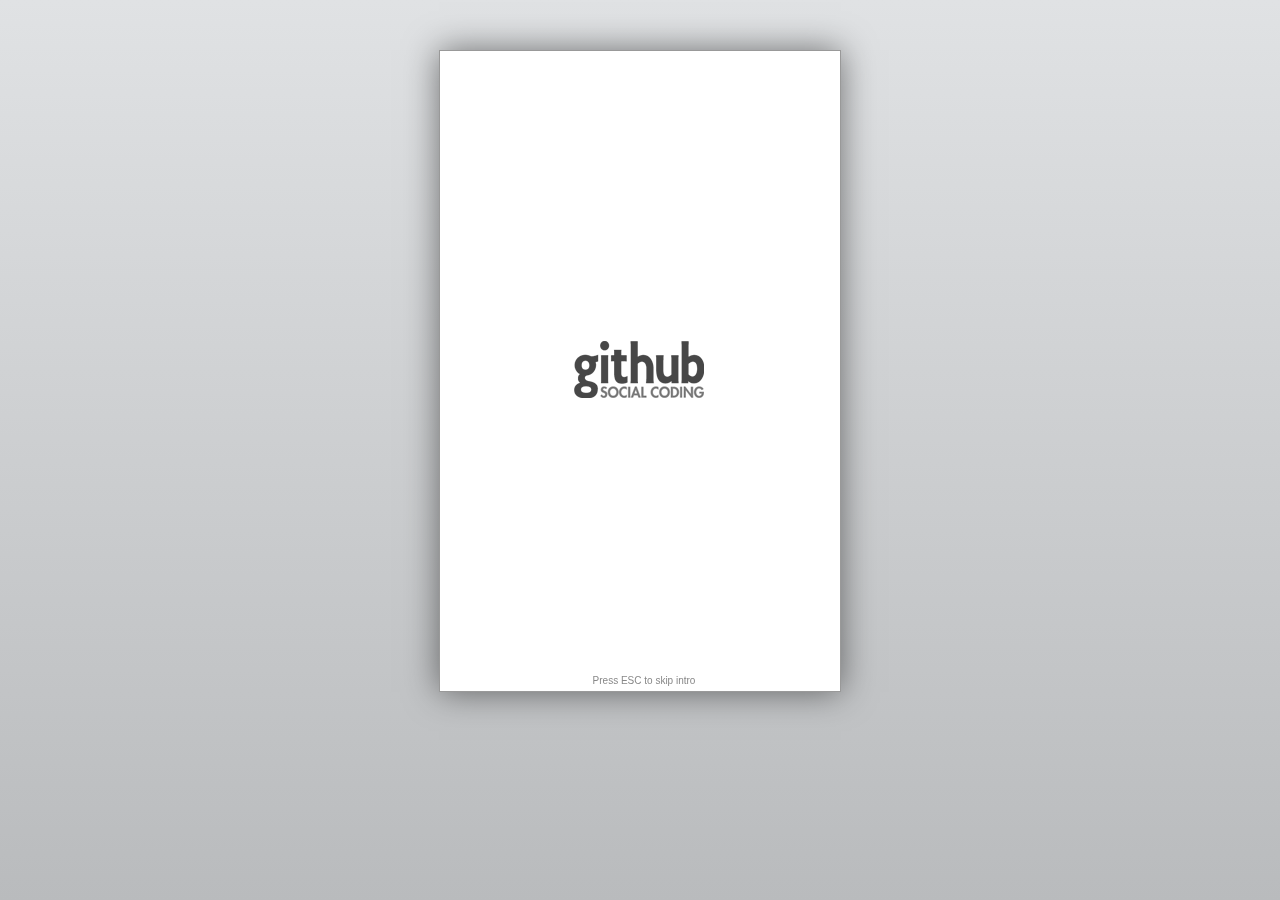
<file: upload/builds/buildFolder_25/index.html>
<!DOCTYPE html>
<html>
<head>
  <meta http-equiv="Content-Type" content="text/html; charset=UTF-8" />
  <!-- <link href='http://fonts.googleapis.com/css?family=Chewy' rel='stylesheet' type='text/css'> -->
  <title>Octocat Jump</title>
  <style>
    @font-face {
        font-family: 'Chewy';
        src: url('assets/fonts/chewy-webfont.eot');
        src: url('assets/fonts/chewy-webfont.eot?#iefix') format('embedded-opentype'),
             url('assets/fonts/chewy-webfont.woff') format('woff'),
             url('assets/fonts/chewy-webfont.ttf') format('truetype'),
             url('assets/fonts/chewy-webfont.svg#ChewyRegular') format('svg');
        font-weight: normal;
        font-style: normal;

    }

    @font-face {
        font-family: 'Octicons';
        font-weight: normal;
        font-style: normal;
        src: 
          url("assets/fonts/octicons-regular-webfont.woff#OcticonsRegular") format("woff"),
          url("assets/fonts/octicons-regular-webfont.ttf#OcticonsRegular") format("truetype"),
          url("assets/fonts/octicons-regular-webfont.svg#OcticonsRegular") format("svg"),
        ;
      }

/*    @font-face {
      font-family: 'Octicons Regular';
      src: url("https://a248.e.akamai.net/assets.github.com/fonts/octicons/octicons-regular-webfont.eot?ade8e027");
      src: url("https://a248.e.akamai.net/assets.github.com/fonts/octicons/octicons-regular-webfont.eot?ade8e027#iefix") format("embedded-opentype")
         , url("https://a248.e.akamai.net/assets.github.com/fonts/octicons/octicons-regular-webfont.woff?fca05081") format("woff")
         , url("https://a248.e.akamai.net/assets.github.com/fonts/octicons/octicons-regular-webfont.ttf?b2778fb1") format("truetype")
         , url("https://a248.e.akamai.net/assets.github.com/fonts/octicons/octicons-regular-webfont.svg?b5c3b089#newFontRegular") format("svg")
         ;
      font-weight: normal;
      font-style: normal;
    }*/


    * {
      margin: 0;
      padding: 0;
      cursor: default;
    }

    body, html { margin:0; padding: 0; overflow:hidden; height: 100%; font-family: Chewy, Arial; font-size:20px }
    body, html {
      background: rgb(224,226,228); /* Old browsers */
      background: -moz-linear-gradient(top,  rgba(224,226,228,1) 0%, rgba(185,187,189,1) 100%); /* FF3.6+ */
      background: -webkit-gradient(linear, left top, left bottom, color-stop(0%,rgba(224,226,228,1)), color-stop(100%,rgba(185,187,189,1))); /* Chrome,Safari4+ */
      background: -webkit-linear-gradient(top,  rgba(224,226,228,1) 0%,rgba(185,187,189,1) 100%); /* Chrome10+,Safari5.1+ */
      background: -o-linear-gradient(top,  rgba(224,226,228,1) 0%,rgba(185,187,189,1) 100%); /* Opera 11.10+ */
      background: -ms-linear-gradient(top,  rgba(224,226,228,1) 0%,rgba(185,187,189,1) 100%); /* IE10+ */
      background: linear-gradient(to bottom,  rgba(224,226,228,1) 0%,rgba(185,187,189,1) 100%); /* W3C */
      filter: progid:DXImageTransform.Microsoft.gradient( startColorstr='#e0e2e4', endColorstr='#b9bbbd',GradientType=0 ); /* IE6-9 */
    }
    #cr-stage {
      border:1px solid #999; 
      margin:50px auto; 
      color:white; 
      -webkit-box-shadow: 0px 0px 32px 0px rgba(0, 0, 0, .5);
      box-shadow: 0px 0px 32px 0px rgba(0, 0, 0, .5);
    }
    #loader { 
      background: url('assets/images/octocat-spinner-128.gif') no-repeat center center #fff;
      width: 400px;
      height: 640px;
      border:1px solid #999; 
      margin:50px auto; 
      color:white; 
      -webkit-box-shadow: 0px 0px 32px 0px rgba(0, 0, 0, .5);
      box-shadow: 0px 0px 32px 0px rgba(0, 0, 0, .5);
    }

    #scoreboard td, th {
      padding: 0;
      text-align: center;
      border-bottom: 1px solid #aaa;
      padding: 0 20px;
      width: 100%;
    }
    #scoreboard tr:last-child td{
      border-bottom: none;
    }

    #scoreboard th {
      color: #666;
      background: #ccc;
    }
    #scoreboard th:first-child {
      border-top-left-radius: 8px;
      border-right: 1px solid #888;
    }
    #scoreboard th:last-child {
      border-top-right-radius: 8px;
    }
    #scoreboard td:first-child {
      border-right: 1px solid gray;
    }
  </style>
</head>
<body>
  <div id="loader"></div>
  <script type="text/javascript" src="jquery.js"></script>
  <script type="text/javascript" src="crafty.js"></script>
  <script type="text/javascript" src="octocatjump.js"></script>
</body>
</html>
</file>
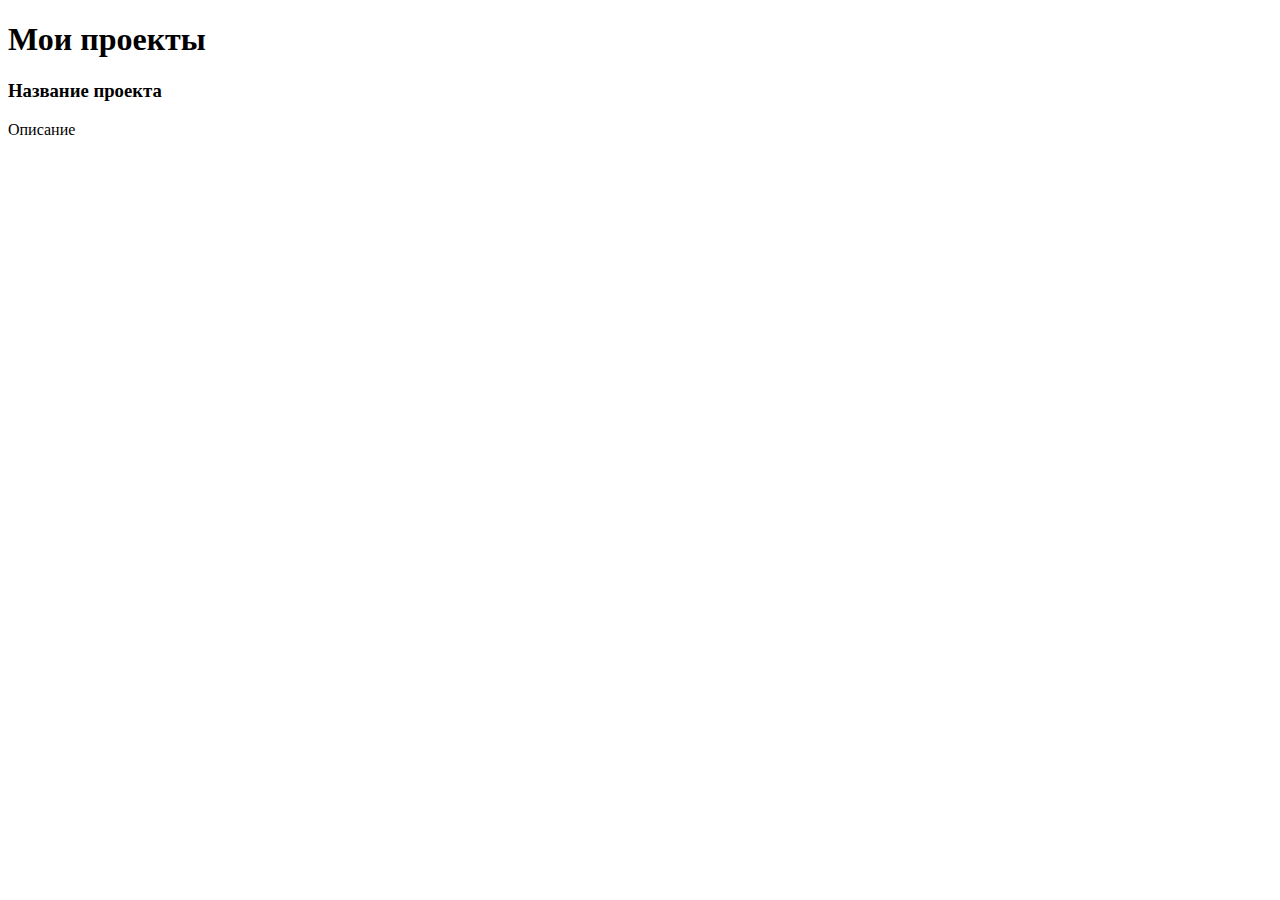
<file: src/main/resources/templates/index.html>
<!DOCTYPE html>
<html xmlns:th="http://www.thymeleaf.org">
<head>
    <title>Мои проекты</title>
</head>
<body>
<h1>Мои проекты</h1>

<div th:each="project : ${projects}">
    <h3>
        <a th:href="@{/game/{id}(id=${project.id})}"
           th:text="${project.title}">Название проекта</a>
    </h3>
    <p th:text="${project.description}">Описание</p>
</div>
</body>
</html>
</file>
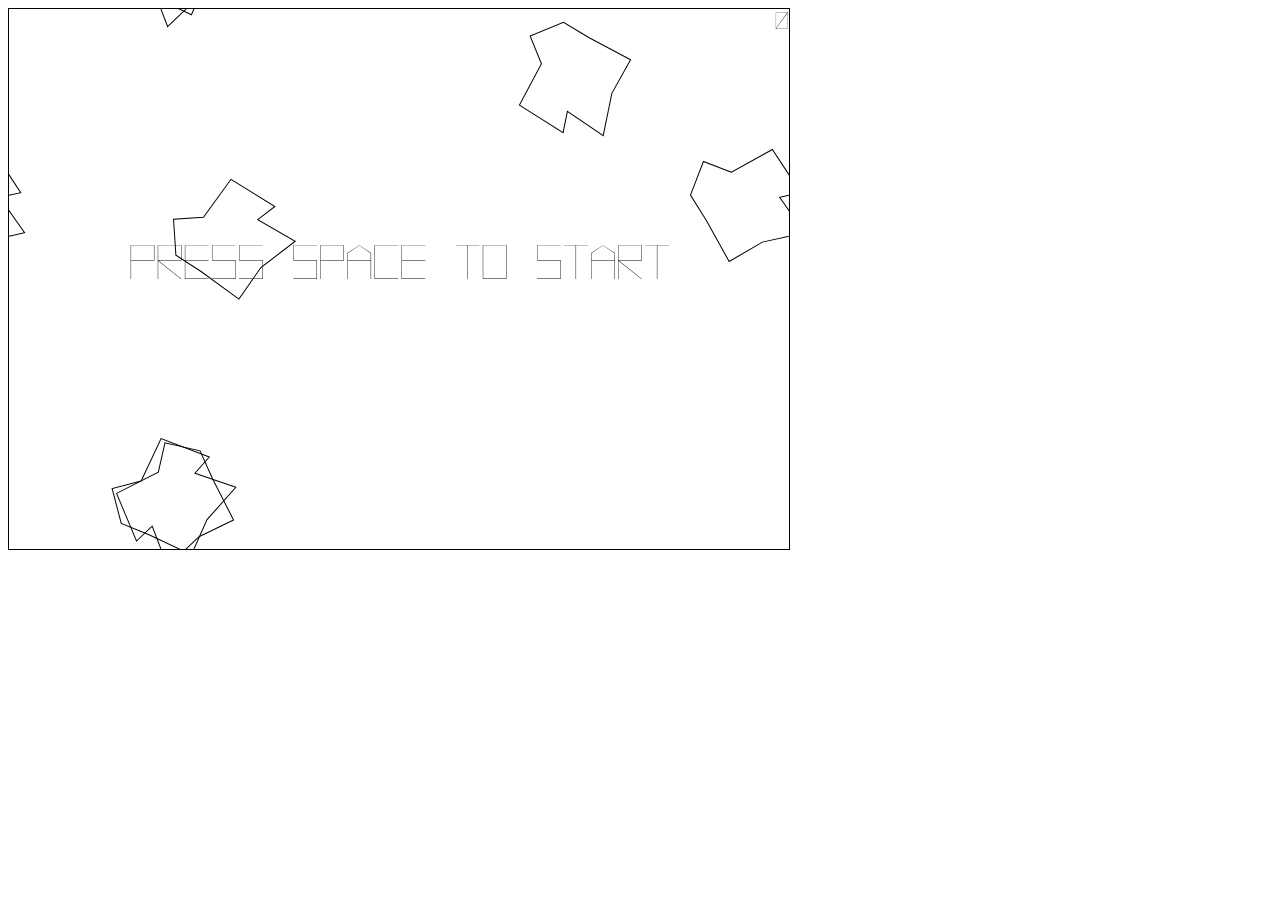
<file: src/main/resources/static/games/Asteroids/index.html>
<html>
  <head>
    <script src="jquery-1.4.1.min.js"></script>
    <script src="vector_battle_regular.typeface.js"></script>
    <script src="ipad.js"></script>
    <script src="game.js"></script>
    <style>
      #canvas { border:1px solid black; top:0px; left:0px; }
      .button { position:absolute; border:1px solid black; }
      #left-controls { position:absolute; left:1px; bottom:0px; display:none; }
      #right-controls { position:absolute; right:1px; bottom:0px; display:none; }
      #up { width:200px; height:100px; bottom:100px;}
      #left { width:100px; height:100px; bottom:0px;}
      #right { width:100px; height:100px; bottom:0px; left:100px; }
      #space { width:200px; height:200px; bottom:0px; right:0px; }
    </style>
  </head>
  <body>
    <div id="game-container">
      <canvas id="canvas" width="780" height="540"></canvas>
      <div id="left-controls">
        <div id="up" class='button'>THRUST</div>
        <div id="left" class='button'>LEFT</div>
        <div id="right" class='button'>RIGHT</div>
      </div>
      <div id="right-controls">
        <div id="space" class='button'>FIRE</div>
      </div>
    </div>
  </body>
</html>
</file>
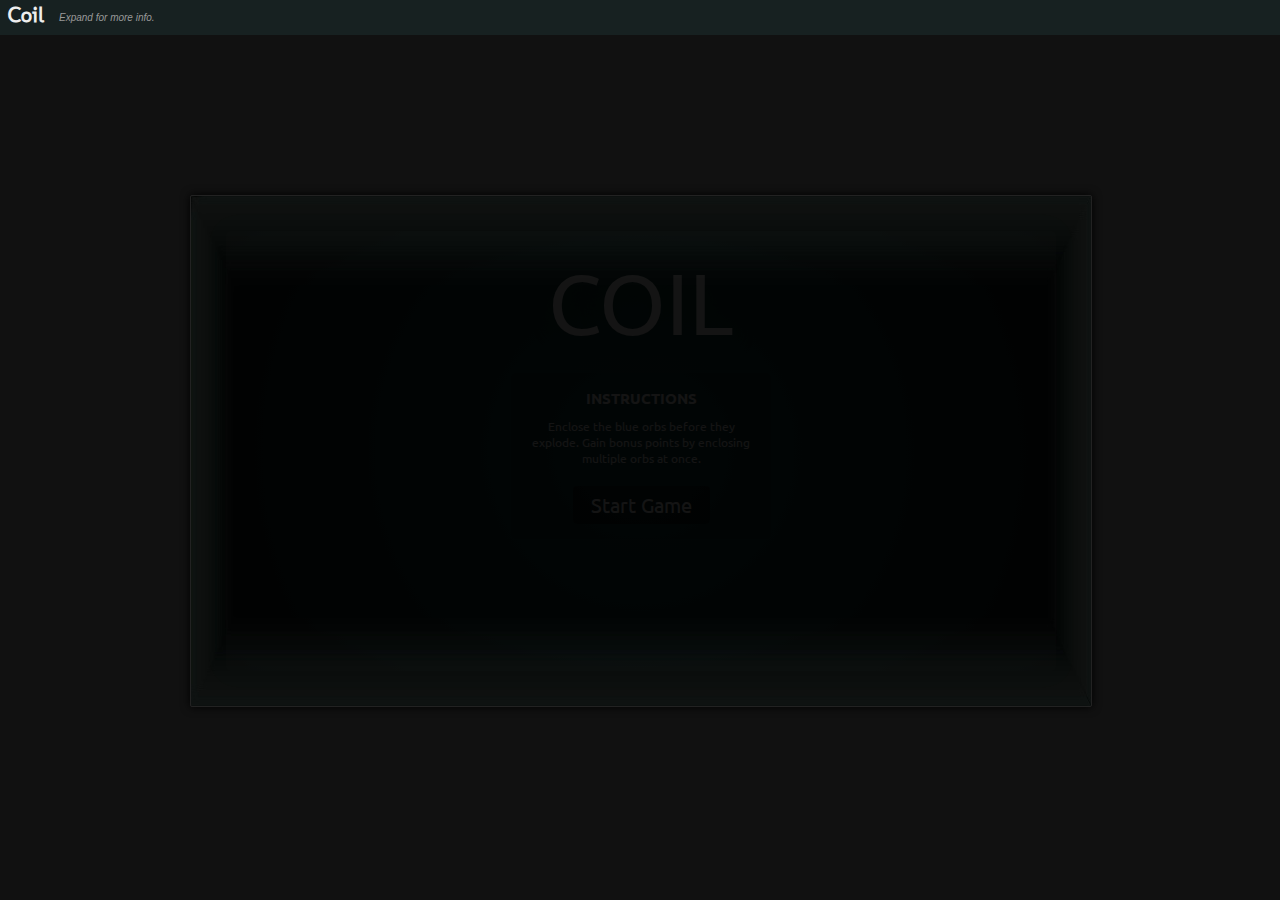
<file: src/main/resources/static/games/Coil/index.html>
<!DOCTYPE html>
<html lang="en"> 
    <head>
		<meta charset="utf-8">
		
		<meta name="description" content="Coil - An addictive HTML5 canvas game where you have to defeat your enemies by enclosing them in your trail." />
		<meta name="author" content="Hakim El Hattab" />
		
		<meta http-equiv="X-UA-Compatible" content="chrome=1">
		
		<meta name="apple-mobile-web-app-capable" content="yes">
		<meta name="apple-mobile-web-app-status-bar-style" content="black">
		<meta name="viewport" content="width = 450">
		
        <title>Coil - Use your trail to enclose enemies in this reflex HTML5 game.</title>
        
		<link href="css/reset.css" rel="stylesheet" media="screen" />
		<link href="css/main.css" rel="stylesheet" media="screen" />
		
		<link href='http://fonts.googleapis.com/css?family=Molengo' rel='stylesheet' type='text/css'>
		<link href='http://fonts.googleapis.com/css?family=Ubuntu' rel='stylesheet' type='text/css'>
		
		<!-- WebGL vertex shader (background effect) -->
		<script id="vertexShader" type="x-shader/x-vertex">
			attribute vec2 position;
			
			varying vec2 pos;
			
			void main()
			{
				pos = position;
				
				gl_Position = vec4( position.x, position.y, 0.0, 1.0 );
			}
		</script> 
		
		<!-- WebGL fragment shader (background effect) -->
		<script id="fragmentShader" type="x-shader/x-fragment"> 
			#ifdef GL_ES
			precision highp float;
			#endif
			
			varying vec2 pos;
			
			uniform vec2 mouse;
			uniform vec2 resolution;
			uniform float time;
			uniform sampler2D texture;
			
			uniform vec3 e0;
			uniform vec3 e1;
			uniform vec3 e2;
			uniform vec3 e3;
			uniform vec3 e4;
			uniform vec3 e5;
			uniform vec3 e6;
			uniform vec3 e7;
			uniform vec3 e8;
			uniform vec3 e9;
			
			float distance(vec2 p1, vec2 p2)
			{
				float dx = p1.x-p2.x;
				float dy = p1.y-p2.y;
				return sqrt(dx*dx + dy*dy);
			}
			
			float lightEffect( vec3 e, vec2 p )
			{
				if( e.z == 0.0 ) {
					return 0.0;
				}
				
				vec2 ep = -1.0 + 2.0 * e.xy / resolution.xy;
				
				float dist = ( 1.0 - min( distance( ep, p ) * 2.0, 1.0 ) );
				
				return dist * 0.3 * e.z;
			}
			
			vec2 deformEffect( vec3 e, vec2 p )
			{
				if( e.z == 0.0 ) {
					return vec2(0.0, 0.0);
				}
				
				vec2 ep = -1.0 + 2.0 * e.xy / resolution.xy;
				
				float dist = ( 1.0 - min( distance( ep, p ) * 2.0, 1.0 ) );
				
				float a = atan(p.y-ep.y,p.x-ep.x);
				float r = sqrt(dot(p-ep,p-ep));
				
				vec2 offset = vec2( dist * (p.x-ep.x) * cos(time), dist * (p.y-ep.y) * sin(time) );
				
				return offset * e.z * 0.5;
			}
			
			void main(void)
			{
				
				vec2 p = -1.0 + 2.0 * gl_FragCoord.xy / resolution.xy;
				vec2 m = -1.0 + 2.0 * mouse.xy / resolution.xy;
				
				p.y = -p.y;
				
				float light = 0.0;
				light += lightEffect( e0, p );
				light += lightEffect( e1, p );
				light += lightEffect( e2, p );
				light += lightEffect( e3, p );
				light += lightEffect( e4, p );
				light += lightEffect( e5, p );
				light += lightEffect( e6, p );
				light += lightEffect( e7, p );
				light += lightEffect( e8, p );
				light += lightEffect( e9, p );
				light += ( 1.0 - ( distance( m, p ) ) ) * 0.08;
				light = min( light, 1.0 );
				
			 	vec2 uv = pos;
				uv += deformEffect( e0, p );
				uv += deformEffect( e1, p );
				uv += deformEffect( e2, p );
				uv += deformEffect( e3, p );
				uv += deformEffect( e4, p );
				uv += deformEffect( e5, p );
				uv += deformEffect( e6, p );
				uv += deformEffect( e7, p );
				uv += deformEffect( e8, p );
				uv += deformEffect( e9, p );
				
				vec3 col = texture2D(texture, uv).xyz * light;
				
			    gl_FragColor = vec4( col, 0.8 * light );
			}
		</script>
		
    </head>
    <body>
    	<header>
    		<h1>Coil</h1>
    		<span class="header-instruction">Expand for more info.</span>
    		
    		<!-- The extra content that can be expanded -->
    		<div class="extra">
	    		
    			<!-- Description of the experiment -->
    			<section id="about">
    				<h3>About</h3>
	    			<p>
						Coil is an addictive HTML5 canvas game where you<br>
						have to defeat your enemies by enclosing them in<br>
						your trail.
	    			</p>
	    			<p class="credits">
	    				Created by <a href="http://hakim.se/">Hakim El Hattab</a> | <a href="http://twitter.com/hakimel">@hakimel</a>
    				</p>
	    		</section>
	    		
	    		<!-- Social sharing -->
	    		<section id="share">
	    			<h3>Share</h3>
					<iframe id="facebook-button" src="http://www.facebook.com/plugins/like.php?href=http%3A%2F%2Fhakim.se%2Fexperiments%2Fhtml5%2Fcoil%2F&layout=box_count&show_faces=false&width=90&action=like&font=arial&colorscheme=light&height=21" scrolling="no" frameborder="0" style="border:none; overflow:hidden; width:55px; height:60px;" allowTransparency="true"></iframe> 
					<div id="retweet-button"> 
						<a href="http://twitter.com/share" class="twitter-share-button" data-url="http://hakim.se/experiments/html5/coil/" data-text="Use your trail to enclose enemies in this reflex HTML5 game, Coil by @hakimel" data-count="vertical" data-related="hakimel">Tweet</a> 
						<script type="text/javascript" src="http://platform.twitter.com/widgets.js"></script> 
					</div> 
					<div id="flattr-button">
	    				<a class="FlattrButton" style="display:none;" href="http://hakim.se/experiments/html5/coil/"></a>
	    			</div> 
	    		</section>
	    		</section>
	    		
    		</div>
    	</header>
    	
		<div id="game">
			<canvas id="effects"></canvas>
			<canvas id="world"></canvas>
			<p id="lag-warning">Looks like the game is running slowly. <a href="#">Disable grid effects?</a></p>
			<div id="menu">
				<h1>Coil</h1>
				<div id="score">
					<h3>Your Score:</h3>
					<p>123312</p>
				</div>
				<section class="welcome">
					<h2>Instructions</h2>
					<p>Enclose the blue orbs before they explode. Gain bonus points by enclosing multiple orbs at once.</p>
					<a class="button" id="start-button" href="#">Start Game</a>
				</section>
			</div>
		</div>
		
		<script src="js/libs/jquery-1.6.2.min.js"></script>
		<script src="js/header.js"></script>
		<script src="js/util.js"></script>
		<script src="js/coil.js"></script>
		
		<script type="text/javascript">
		/* <![CDATA[ */
		    (function() {
		        var s = document.createElement('script'), t = document.getElementsByTagName('script')[0];
		        s.type = 'text/javascript';
		        s.async = true;
		        s.src = 'http://api.flattr.com/js/0.6/load.js?mode=auto';
		        t.parentNode.insertBefore(s, t);
		    })();
		/* ]]> */
		</script>
		
    </body>
</html>
</file>
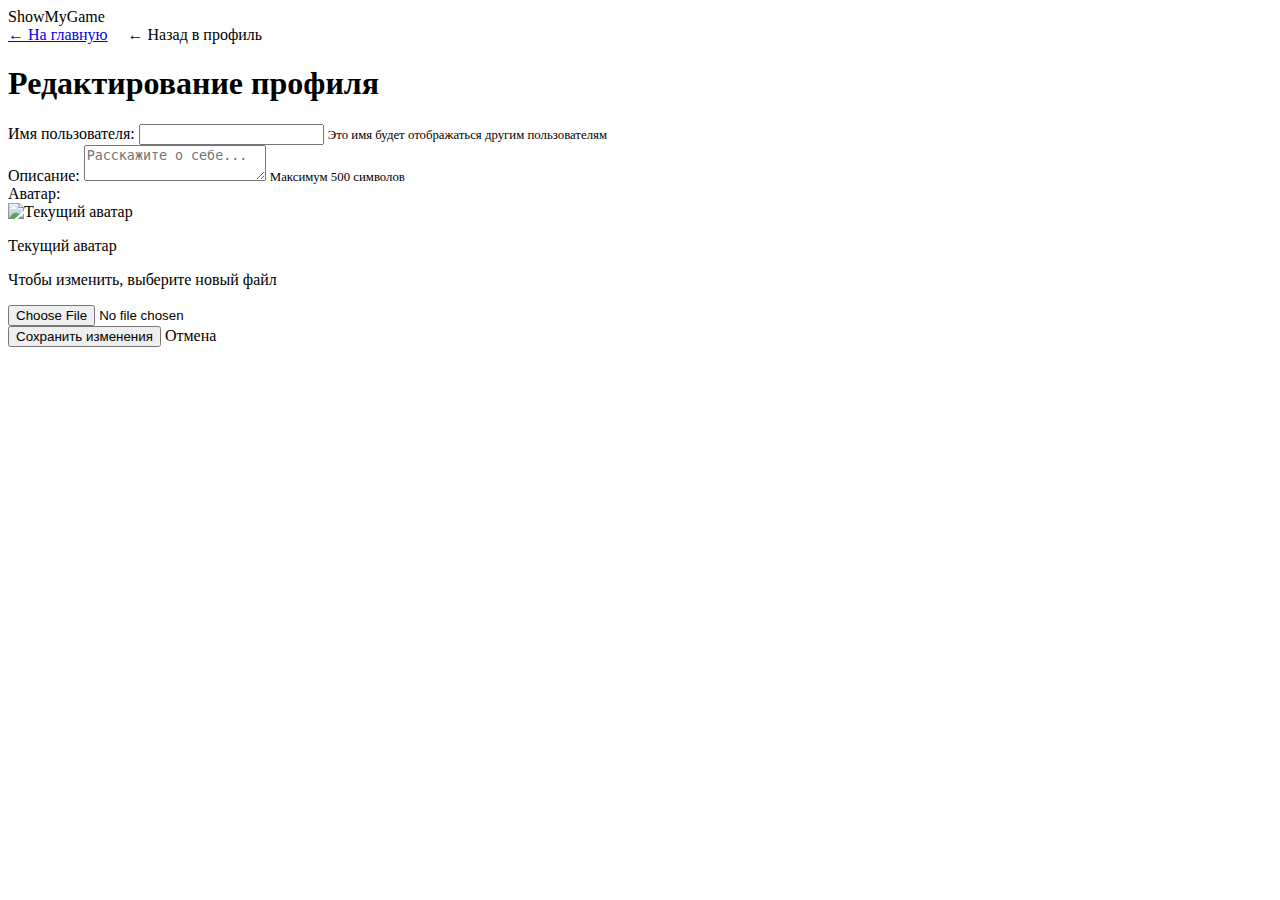
<file: src/main/resources/templates/edit-profile.html>
<!DOCTYPE html>
<html xmlns:th="http://www.thymeleaf.org" lang="ru">
<head>
    <meta charset="UTF-8">
    <meta name="viewport" content="width=device-width, initial-scale=1.0">
    <title>Редактирование профиля - ShowMyGame</title>
    <link rel="stylesheet" th:href="@{/css/styles.css}">
    <link rel="stylesheet" th:href="@{/css/edit-profile.css}">
</head>
<body>
<header class="header">
    <div class="container">
        <div class="header-content">
            <div class="logo">ShowMyGame</div>
            <div>
                <a href="/projects" class="btn btn-secondary" style="margin-right: 1rem;">← На главную</a>
                <a th:href="@{/profile/{id}(id=${user.id})}" class="btn btn-secondary">← Назад в профиль</a>
            </div>
        </div>
    </div>
</header>

<main class="container">
    <div class="edit-container">
        <h1 class="page-title">Редактирование профиля</h1>

        <div th:if="${success}" class="alert alert-success" th:text="${success}"></div>
        <div th:if="${error}" class="alert alert-error" th:text="${error}"></div>

        <form th:action="@{/profile/{id}/update(id=${user.id})}"
              method="post"
              enctype="multipart/form-data">

            <div class="form-group">
                <label class="form-label" for="username">Имя пользователя:</label>
                <input type="text" id="username" name="username"
                       th:value="${user.username}"
                       class="form-control" required>
                <small style="color: var(--text-secondary); font-size: 0.8rem;">
                    Это имя будет отображаться другим пользователям
                </small>
            </div>

            <div class="form-group">
                <label class="form-label" for="description">Описание:</label>
                <textarea id="description" name="description" class="form-control"
                          placeholder="Расскажите о себе..."
                          th:text="${user.description}"></textarea>
                <small style="color: var(--text-secondary); font-size: 0.8rem;">
                    Максимум 500 символов
                </small>
            </div>

            <div class="form-group">
                <label class="form-label">Аватар:</label>
                <div class="avatar-upload">
                    <div class="avatar-preview-container">
                        <img th:if="${user.avatarFileName}"
                             th:src="@{/files/users/{id}/avatar(id=${user.id})}"
                             alt="Текущий аватар" class="user-avatar">
                        <div th:unless="${user.avatarFileName}"
                             class="user-avatar skeleton" style="border: none;"></div>

                        <div class="avatar-info">
                            <p>Текущий аватар</p>
                            <p>Чтобы изменить, выберите новый файл</p>
                        </div>
                    </div>

                    <input type="file" id="avatarFile" name="avatarFile"
                           accept="image/jpeg,image/png,image/gif"
                           class="form-control">
                </div>
            </div>

            <div class="form-actions">
                <button type="submit" class="btn btn-primary">
                    Сохранить изменения
                </button>
                <a th:href="@{/profile/{id}(id=${user.id})}" class="btn btn-secondary">
                    Отмена
                </a>
            </div>
        </form>
    </div>
</main>
</body>
</html>
</file>
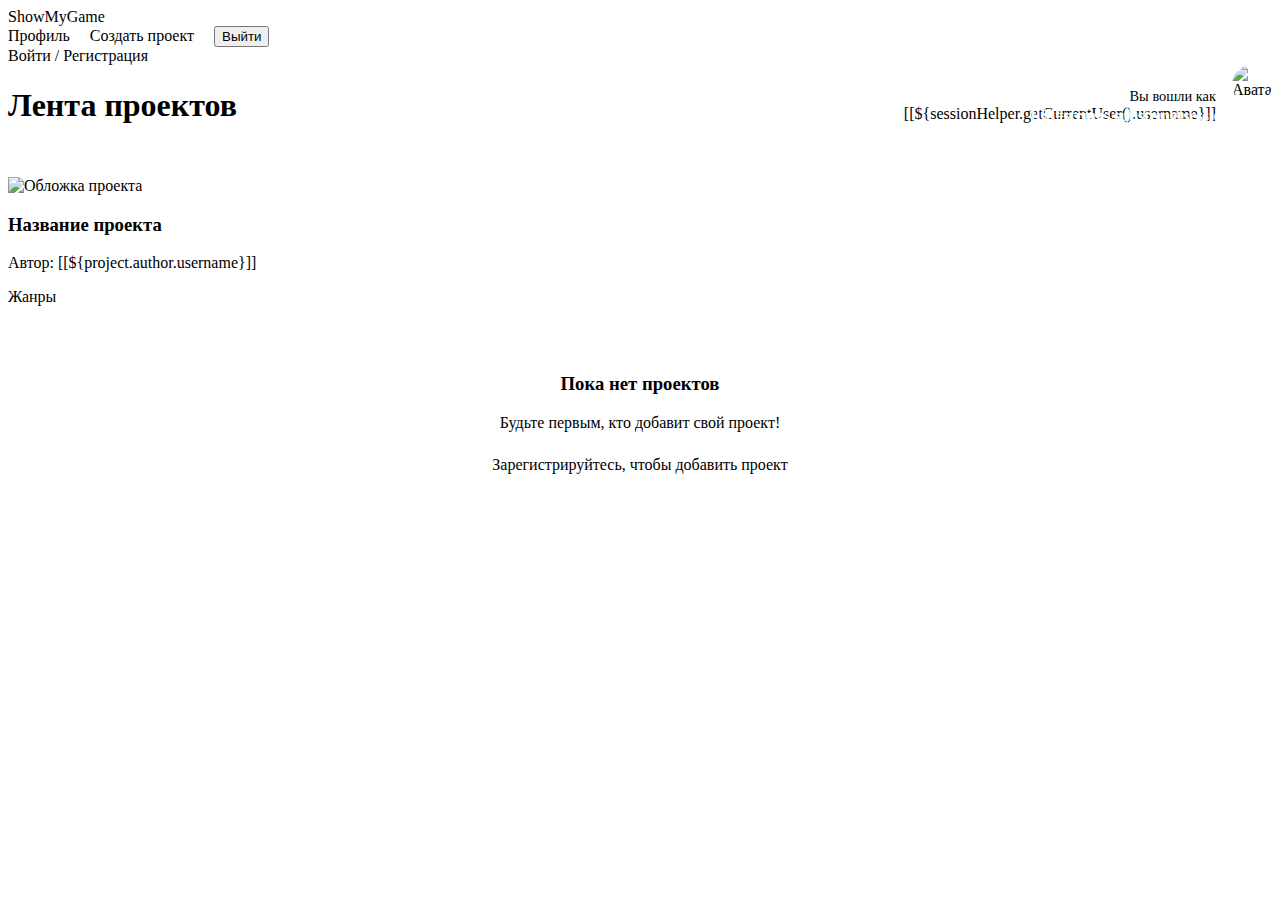
<file: src/main/resources/templates/main-page.html>
<!DOCTYPE html>
<html xmlns:th="http://www.thymeleaf.org">
<head>
    <meta charset="UTF-8">
    <meta name="viewport" content="width=device-width, initial-scale=1.0">
    <title>Мои проекты - ShowMyGame</title>
    <link rel="stylesheet" th:href="@{/css/styles.css}">
</head>
<body>
<header class="header">
    <div class="container">
        <div class="header-content">
            <div class="logo">ShowMyGame</div>
            <div class="header-actions">
                <div th:if="${sessionHelper != null && sessionHelper.isAuthenticated()}">
                    <a th:href="@{/profile/{id}(id=${sessionHelper.getCurrentUser().id})}" class="btn btn-secondary" style="margin-right: 1rem;">
                        <span>Профиль</span>
                    </a>

                    <a th:href="@{/project/create}" class="btn btn-primary" style="margin-right: 1rem;">
                        Создать проект
                    </a>
                    <form th:action="@{/logout}" method="POST" style="display: inline;">
                        <button type="submit" class="btn btn-secondary"
                                onclick="return confirm('Вы уверены, что хотите выйти?');">
                            Выйти
                        </button>
                    </form>
                </div>
                <div th:unless="${sessionHelper != null && sessionHelper.isAuthenticated()}">
                    <a th:href="@{/auth}" class="btn btn-primary">
                        Войти / Регистрация
                    </a>
                </div>
            </div>
        </div>
    </div>
</header>

<main class="container">
    <section class="projects-section">
        <div style="display: flex; justify-content: space-between; align-items: center; margin-bottom: 2rem;">
            <h1>Лента проектов</h1>
            <div th:if="${sessionHelper != null && sessionHelper.isAuthenticated()}"
                 style="display: flex; align-items: center; gap: 1rem;">
                <div style="text-align: right;">
                    <div style="font-size: 0.9rem; color: var(--text-secondary);">
                        Вы вошли как
                    </div>
                    <div style="font-weight: 500;">
                        <a th:href="@{/profile/{id}(id=${sessionHelper.getCurrentUser().id})}" style="color: var(--accent); text-decoration: none;">
                            [[${sessionHelper.getCurrentUser().username}]]
                        </a>
                    </div>
                </div>
                <a th:href="@{/profile/{id}(id=${sessionHelper.getCurrentUser().id})}" style="display: block;">
                    <div th:if="${sessionHelper.getCurrentUser().avatarFileName != null}"
                         style="width: 40px; height: 40px; border-radius: 50%; overflow: hidden;">
                        <img th:src="@{/files/users/{id}/avatar(id=${sessionHelper.getCurrentUser().id})}"
                             alt="Аватар"
                             style="width: 100%; height: 100%; object-fit: cover;">
                    </div>
                    <div th:unless="${sessionHelper.getCurrentUser().avatarFileName != null}"
                         style="width: 40px; height: 40px; border-radius: 50%; background: var(--accent);
                                display: flex; align-items: center; justify-content: center; color: white; font-weight: bold;">
                        [[${#strings.substring(sessionHelper.getCurrentUser().username, 0, 1).toUpperCase()}]]
                    </div>
                </a>
            </div>
        </div>

        <div class="projects-grid">
            <div th:each="project : ${projects}" class="project-card"
                 th:onclick="|window.location.href='/project/' + ${project.id}|">
                <div class="project-cover-container">
                    <img th:if="${project.imageFileName}"
                         th:src="@{/files/projects/{id}/images/{name}(id=${project.id}, name=${project.imageFileName})}"
                         alt="Обложка проекта" class="project-cover">
                    <div th:unless="${project.imageFileName}" class="project-cover skeleton"></div>
                </div>

                <div class="project-info">
                    <h3 class="project-title" th:text="${project.title}">Название проекта</h3>
                    <p class="project-author">
                        <a th:href="@{/profile/{id}(id=${project.author.id})}"
                           style="color: var(--text-secondary); text-decoration: none;"
                           th:onclick="event.stopPropagation();">
                            Автор: [[${project.author.username}]]
                        </a>
                    </p>
                    <span class="project-genre" th:text="${project.getGenresAsString()}">Жанры</span>
                </div>
            </div>
        </div>

        <div th:if="${#lists.isEmpty(projects)}" style="text-align: center; padding: 3rem; color: var(--text-secondary);">
            <h3>Пока нет проектов</h3>
            <p>Будьте первым, кто добавит свой проект!</p>

            <div th:unless="${sessionHelper != null && sessionHelper.isAuthenticated()}"
                 style="margin-top: 1.5rem;">
                <a th:href="@{/auth}" class="btn btn-primary">
                    Зарегистрируйтесь, чтобы добавить проект
                </a>
            </div>
        </div>
    </section>
</main>
</body>
</html>
</file>
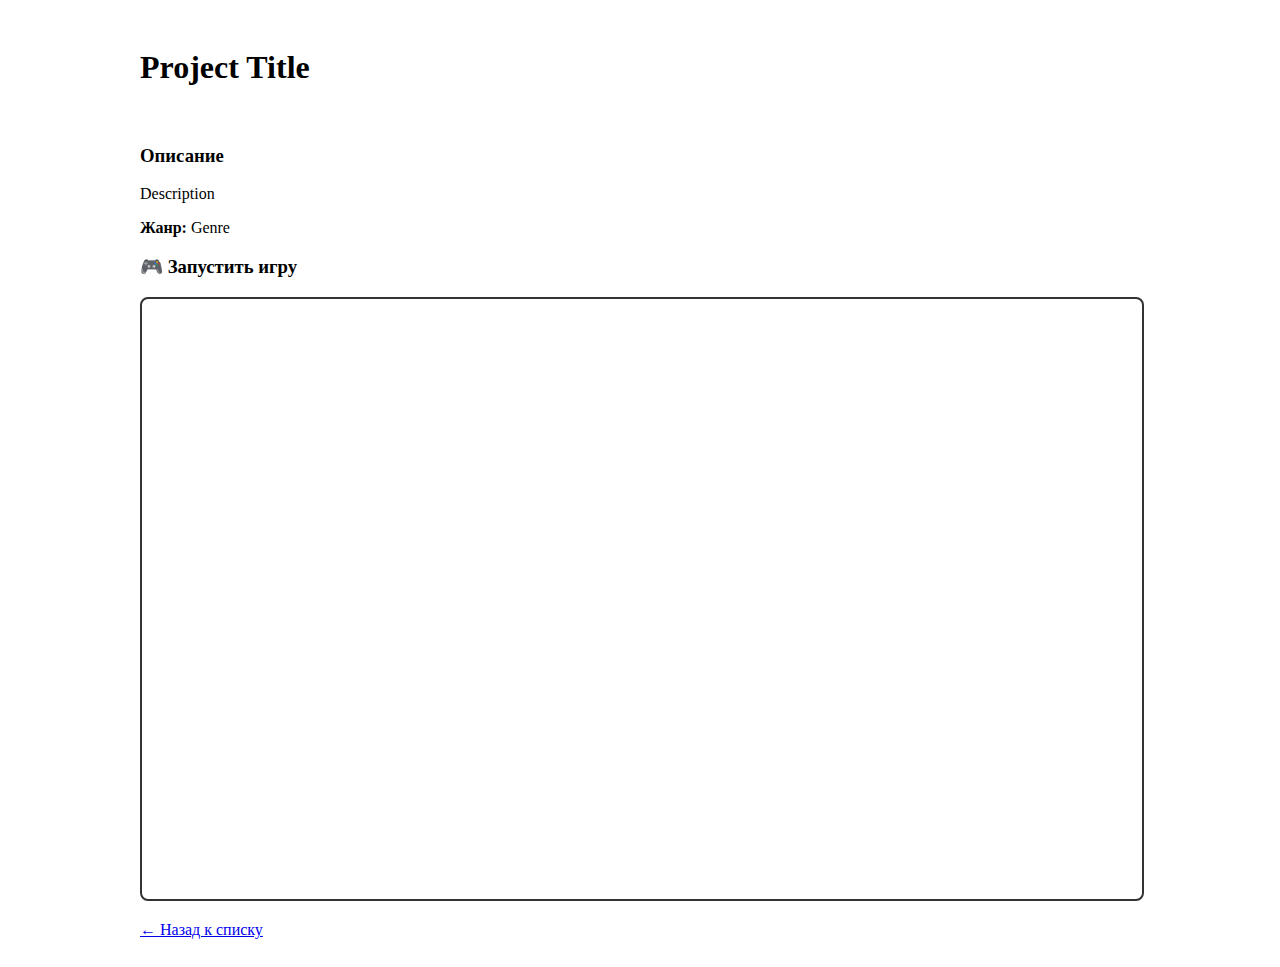
<file: src/main/resources/templates/project-details.html>
<!DOCTYPE html>
<html xmlns:th="http://www.thymeleaf.org">
<head>
    <title th:text="${project.title}">Project Title</title>
    <style>
        .project-container { max-width: 1000px; margin: 0 auto; padding: 20px; }
        .game-frame { width: 100%; height: 600px; border: 2px solid #333; border-radius: 8px; }
        .game-iframe { width: 100%; height: 100%; border: none; }
    </style>
</head>
<body>
<div class="project-container">
    <h1 th:text="${project.title}">Project Title</h1>

    <img th:if="${project.imageFileName}"
         th:src="@{/files/projects/{id}/images/{name}(id=${project.id}, name=${project.imageFileName})}"
         width="400">

    <div class="project-info">
        <h3>Описание</h3>
        <p th:text="${project.description}">Description</p>
        <p><strong>Жанр:</strong> <span th:text="${project.genre}">Genre</span></p>
    </div>

    <div th:if="${hasGame}" class="game-container">
        <h3>🎮 Запустить игру</h3>
        <div class="game-frame">
            <iframe th:src="@{/files/projects/{id}/build/index.html(id=${project.id})}"
                    class="game-iframe"
                    allowfullscreen>
            </iframe>
        </div>
    </div>

    <div style="margin-top: 20px;">
        <a href="/">← Назад к списку</a>
    </div>
</div>
</body>
</html>
</file>
<file: upload/builds/buildFolder_23/css/style.css>
@import url(http://fonts.googleapis.com/css?family=Lato:400,700);
@import url(gallery.css);
@import url(setup.css);

html, body {
	margin: 0;
	height: 100%;
	background-color: #666;
	color: #fff;
	text-shadow: 1px 1px 2px #000;
}

body, select, button {
	font-family: lato;
	font-size: 100%;
}

h1 {
	text-align: center;
}

#left, #right {
	width: 50%;
	height: 100%;
	float: left;
	-moz-box-sizing: border-box;
	box-sizing: border-box;
	position: relative;
}

#left {
	padding-top: 4em;
	border-right: 2px solid #ccc;
}

#right {
	border-left: 2px solid #ccc;
	padding-top: 8em;
	padding-left: 0.5em;
}

#info {
	position: absolute;
	top: 0;
	left: 50%;
	-webkit-transform: translate(-50%, 0);
	transform: translate(-50%, 0);
	border: 4px solid #ccc;
	border-top: none;
	text-align: center;
	width: 250px;
	border-radius: 0 0 50px 50px;
	background-color: #666;
	font-size: 130%;
}

#score {
	color: #66f;
}

#status {
	color: #f66;
}

#left #defender, #right #attacker {
	position: absolute;
	top: 0;
	padding-top: 1em;
	left: 50%;
	-webkit-transform: translate(-50%, 0);
	transform: translate(-50%, 0);
}

.pit {
	position: relative;
	overflow: hidden;
	border: 4px solid #ccc;
	border-top: none;
	margin: auto;
}

.piece {
	position: absolute;
	-webkit-transition: all 150ms;
	transition: all 150ms;
}

.cell {
	position: absolute;
	border-radius: 3px;
	box-shadow: 1px 1px 1px #ddd inset, -1px -1px 1px #222 inset;
	-webkit-transition: all 150ms;
	transition: all 150ms;
}
</file>
<file: src/main/resources/static/games/Coil/css/main.css>
/*********************************************
 * GLOBAL
 *********************************************/

body, html {
	overflow: hidden;
	font-family: Helvetica, Arial, sans-serif;
	color: #fff;
	font-size: 11px;
	background: #111;
}


/*********************************************
 * HEADER
 *********************************************/

header {
	position: relative;
	width: 100%;
	height: 27px;
	margin: 0;
	padding: 0 8px 8px 8px;
	overflow: hidden;
	z-index: 5;
	
	background: rgba( 30, 50, 50, 0.5 );
	color: #eee;
	
	-webkit-transition: height .22s ease-out;
	   -moz-transition: height .22s ease-out;
	     -o-transition: height .22s ease-out;
	        transition: height .22s ease-out;
}

	header.open {
		height: 165px;
	}
	
	header h1 {
		font-family: Molengo, Helvetica, Arial, sans-serif;
		float: left;
		margin-top: 1px;
	}
	
	header .header-instruction {
		float: left;
		margin: 12px 0 0 15px;
		
		font-size: 10px;
		font-style: italic;
		color: #999;
		
		-webkit-transition: opacity .18s linear;
		   -moz-transition: opacity .18s linear;
		     -o-transition: opacity .18s linear;
		        transition: opacity .18s linear;
	}
		header.open .header-instruction {
			opacity: 0;
		}
	header div.extra {
		margin: 45px 0 0 20px;
		clear: both;
		
		-webkit-transition: opacity .18s linear;
		   -moz-transition: opacity .18s linear;
		     -o-transition: opacity .18s linear;
		        transition: opacity .18s linear;
	}
		header div.extra h3 {
			margin-bottom: 10px;
		}
		header a {
			padding: 2px 4px 2px 2px;
			color: #999;
			
			-webkit-transition: all .1s ease-out;
			   -moz-transition: all .1s ease-out;
			     -o-transition: all .1s ease-out;
			        transition: all .1s ease-in;
		}
			header a:hover {
				padding: 2px 4px 2px 2px;
				
				color: #ddd;
				background-color: #333;
				border-radius: 1px;
			}
		header section {
			height: 120px;
			padding: 0 25px;
			float: left;
			
			border-left: 1px #333 solid;
		}
		header p {
			margin-bottom: 5px;
			
			font-size: 12px;
			letter-spacing: 0.05em;
		}
		#about {
			padding-left: 0;
			border: none;
		}
		#about p.credits {
			margin: 15px 0 2px 0;
			
			font-style: italic;
			color: #666;
			font-size: 11px;
			line-height: 1.4em;
		}
		#about a:hover {
			padding: 2px 10px 2px 8px;
		}
		#share iframe, 
		#share div {
			display: inline-block;
		}
		#retweet-button {
			margin-right: 6px;
		}
		
a[href="http://www.w3counter.com"] {
	display: none!important;
}

.no-canvas {
	color: #999999;
	font-size: 24px;
	text-align: center;
	margin-top: 150px;
}


/*********************************************
 * EXPERIMENT STYLES
 *********************************************/

#game {
	background: url('../images/background.jpg');
	
	position: absolute;
	display: none;
	border: 1px solid #222222;
	border-radius: 2px;
	
	font-family: 'Ubuntu', Arial, Helvetica, sans-serif;
	font-size: 12px;
	
	color: #f4f4f4;
	text-align: center;
	
	-webkit-box-shadow: 0 0 10px #000;
	   -moz-box-shadow: 0 0 10px #000;
	     -o-box-shadow: 0 0 10px #000;
	        box-shadow: 0 0 10px #000;
}

#world {
	position: absolute;
	top: 0;
	left: 0;
}

#effects {
	position: absolute;
	top: 0;
	left: 0;
	display: none;
}


#menu {
	position: absolute;
	display: none;
	width: 830px;
	height: 440px;
	
	background: rgba(40,60,60,0.4);
	border-radius: 6px;
	
	z-index: 3;
	
	-webkit-box-shadow: 0 0 20px rgba(0,250,200,0.1);
	   -moz-box-shadow: 0 0 20px rgba(0,250,200,0.1);
	        box-shadow: 0 0 20px rgba(0,250,200,0.1);
	
	background-image: -moz-radial-gradient(center, circle closest-corner, rgba(50,200,200,0.3) 0%, rgba(50,200,200,0) 100%);
	background-image: -ms-radial-gradient(center, circle closest-corner, rgba(50,200,200,0.3) 0%, rgba(50,200,200,0) 100%);
	background-image: -o-radial-gradient(center, circle closest-corner, rgba(50,200,200,0.3) 0%, rgba(50,200,200,0) 100%);
	background-image: -webkit-gradient(radial, center center, 0, center center, 500, color-stop(0, rgba(50,200,200,0.3)), color-stop(1.0, rgba(50,200,200,0)));
	background-image: -webkit-radial-gradient(center, circle closest-corner, rgba(50,200,200,0.3) 0%, rgba(50,200,200,0) 100%));
	background-image: radial-gradient(center, circle closest-corner, rgba(50,200,200,0.3) 0%, rgba(50,200,200,0) 100%);
}
	
	#menu h1 {
		text-shadow: 0 0 20px rgba(20,70,60,1);
		font-size: 86px;
		margin: 20px 20px 15px 20px;
		text-align: center;
		text-transform: uppercase;
		font-weight: normal;
	}
		.winner #menu h1,
		.loser #menu h1 {
			display: none;
		}
	
	#menu section {
		display: none;
		padding: 15px;
		margin: 5px;
		width: 230px;
		
		background: rgba(0,0,0,0.1);
		
		vertical-align: text-top;
		
		border-radius: 6px;
	}
	
	#menu h2 {
		font-size: 15px;
		text-transform: uppercase;
		margin-bottom: 10px;
	}
	
	#menu .button {
		display: inline-block;
		padding: 6px 18px 6px 18px;
		
		background: rgba(0,0,0,0.4);
		color: #fff;
		text-decoration: none;
		font-size: 20px;
		
		border-radius: 4px;
		
		-webkit-transition: all .19s ease-out;
	       -moz-transition: all .19s ease-out;
	         -o-transition: all .19s ease-out;
	            transition: all .19s ease-out;
	}
	
		#menu .button:hover {
			background: rgba(0,0,0,0.7);
			
			-webkit-box-shadow: 0 0 10px rgba(0,250,200,0.2);
			   -moz-box-shadow: 0 0 10px rgba(0,250,200,0.2);
			     -o-box-shadow: 0 0 10px rgba(0,250,200,0.2);
			        box-shadow: 0 0 10px rgba(0,250,200,0.2);
		}
	
	#menu .welcome {
		display: inline-block;
	}

#score {
	margin: 20px 0 15px;
	display: none;
}
	
	#score h3 {
		font-size: 22px;
	}
	
	#score p {
		color: rgba(100,240,255,0.9);
		font-size: 64px;
	}

#start-button {
	margin-top: 20px;
}

#lag-warning {
	position: relative;
	top: -35px;
	color: #777;
	display: none;
}

	#lag-warning a {
		color: #aaa;
		text-decoration: none;
	}
</file>
